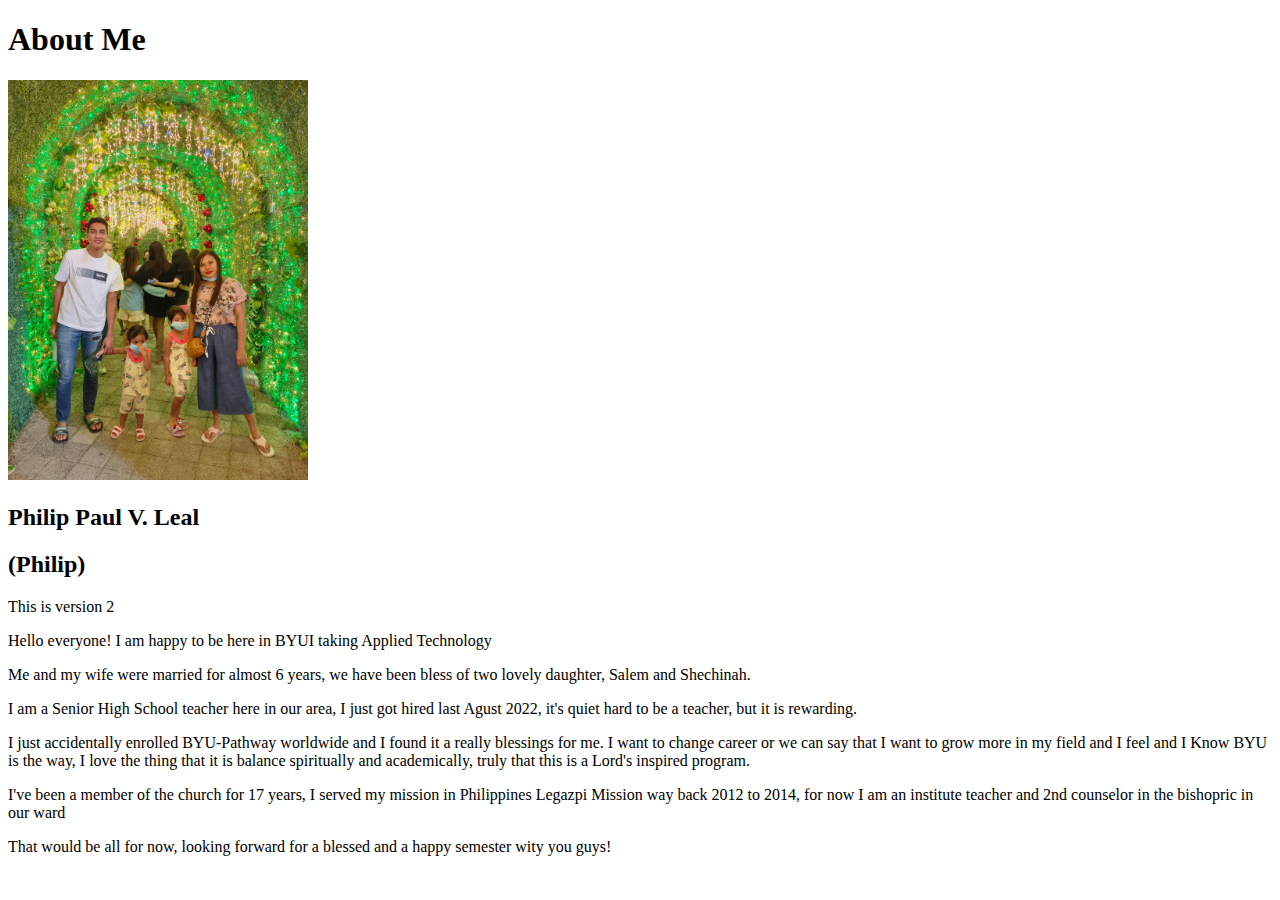
<file: aboutme/index.html>
<!DOCTYPE html>
<html lang="en">
<head>
  <meta charset="UTF-8">
  <meta http-equiv="X-UA-Compatible" content="IE=edge">
  <meta name="viewport" content="width=device-width, initial-scale=1.0">
  <title>All About Me</title>
</head>
<body>
  <h1>About Me</h1> <img alt="family picture" src="images/family_pic_in_tarlac_city.jpg" width="300"/>
  <h2>Philip Paul V. Leal</h2>
  <h2>(Philip)</h2>
  <p>This is version 2</p>
  <p>Hello everyone! I am happy to be here in BYUI taking Applied Technology</p>
  <p>Me and my wife were married for almost 6 years, we have been bless of two lovely daughter, Salem and Shechinah.</p>
  <p>I am a Senior High School teacher here in our area, I just got hired last Agust 2022, it's quiet hard to be a teacher, but it is rewarding.</p>
  <p>I just accidentally enrolled BYU-Pathway worldwide and I found it a really blessings for me. I want to change career or we can say that I want to grow more in my field and I feel and I Know BYU is the way, I love the thing that it is balance spiritually and academically, truly that this is a Lord's inspired program.</p>
  <p>I've been a member of the church for 17 years, I served my mission in Philippines Legazpi Mission way back 2012 to 2014, for now I am an institute teacher and 2nd counselor in the bishopric in our ward</p>
  <p>That would be all for now, looking forward for a blessed and a happy semester wity you guys!</p>
</body>
</html>
</file>
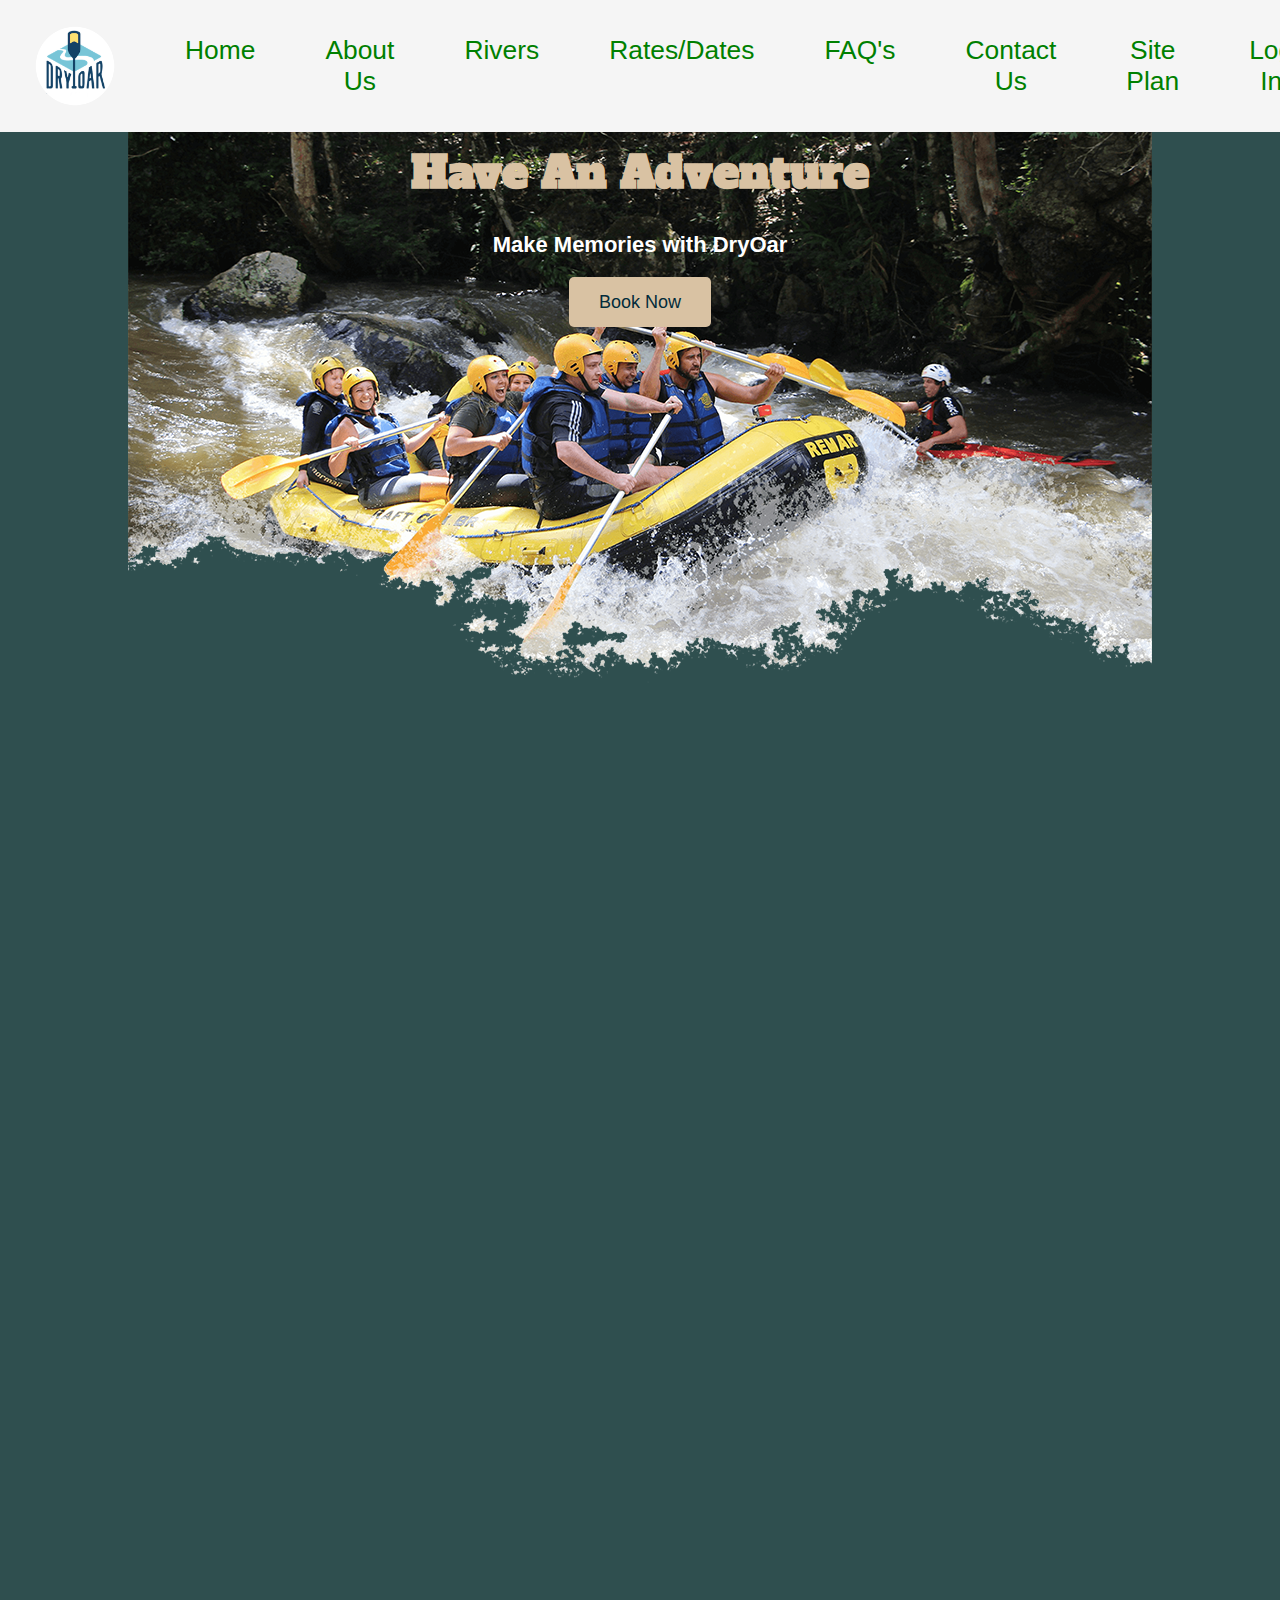
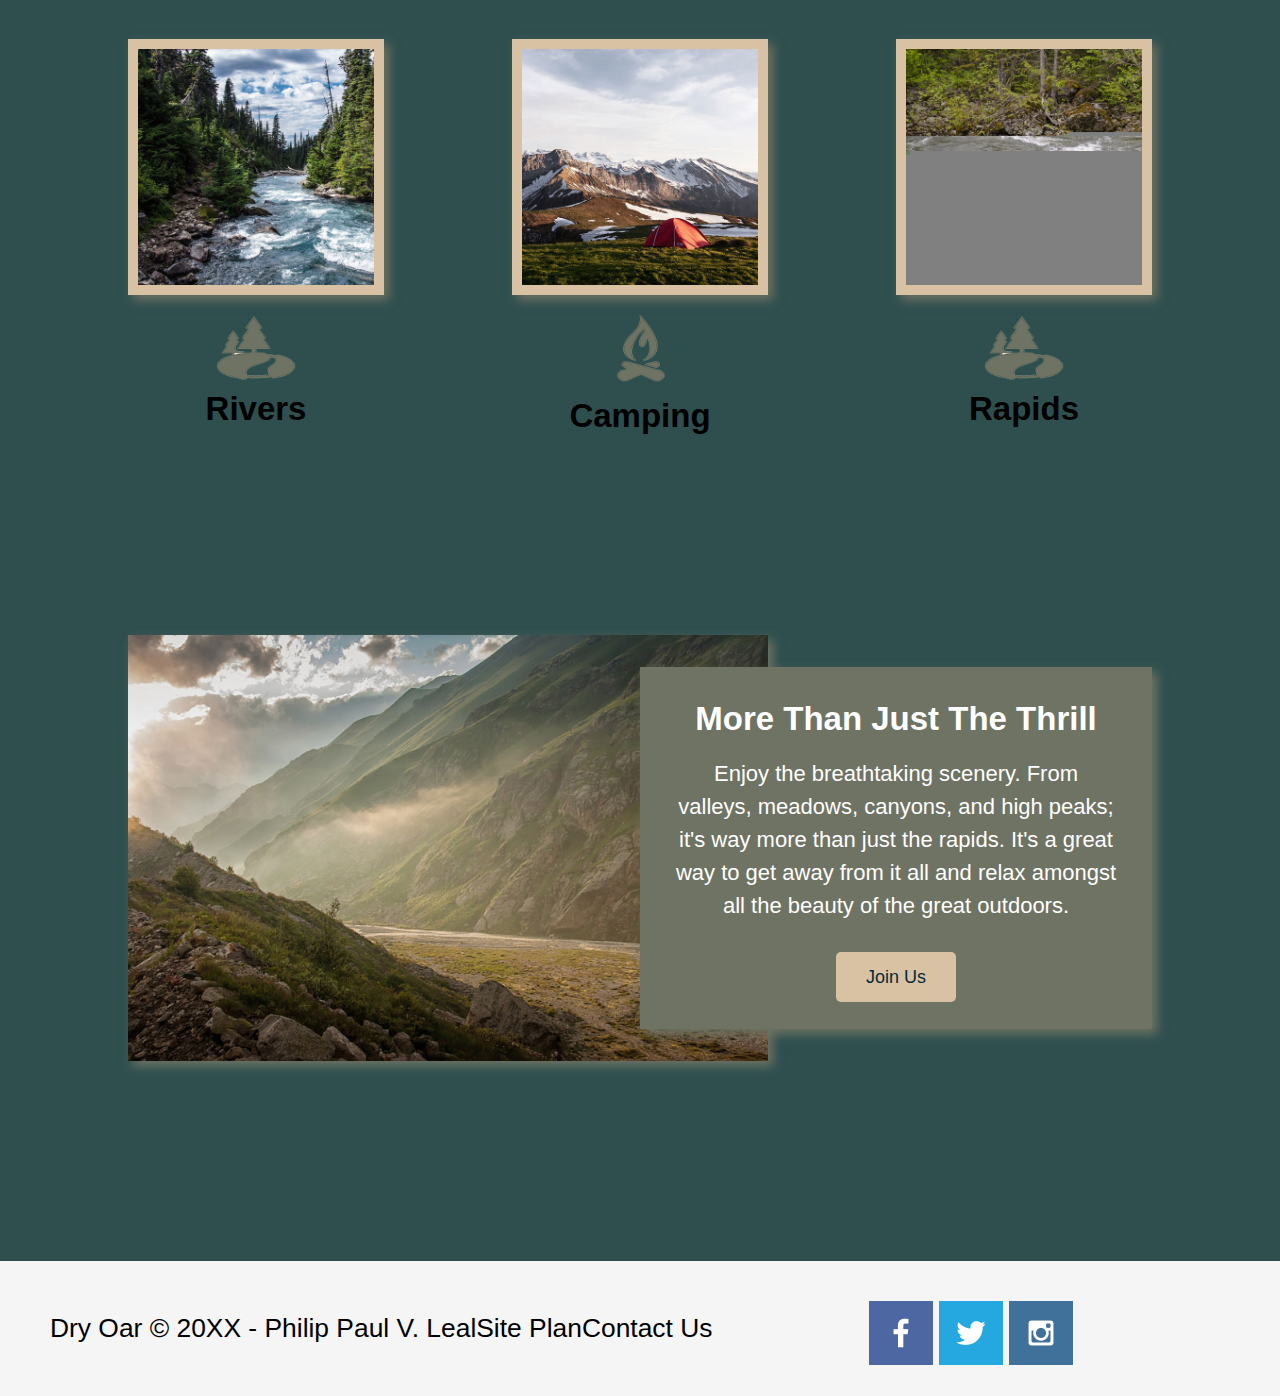
<file: wwr/index.html>
<!DOCTYPE html>
<html lang="en">
<head>
    <meta charset="UTF-8">
    <meta http-equiv="X-UA-Compatible" content="IE=edge">
    <meta name="viewport" content="width=device-width, initial-scale=1.0">
    <title> "Whitewater Rafting Vacations | Dry Oar Boating | Home".</title>
    <link rel="stylesheet" href="styles/style.css">
</head>
<body>
    <div id="content">
    <header>
        <a id="logo_link" href="index.html">
            <img class="logo" src="images/logo.png" alt="Dry Oar Logo">
        </a>
        <nav>
            <a href="index.html">Home</a>
            <a href="#">About Us</a>
            <a href="rivers.html">Rivers</a>
            <a href="#">Rates/Dates</a>
            <a href="#">FAQ's</a>
            <a href="contactus.html">Contact Us</a>
            <a href="site-plan-rafting.html">Site Plan</a>
            <a href="#">Log In</a>
            <a href="#">Sign Up</a>
        </nav>
    </header>
    <div id ="hero">
        <div id= "hero-box">
            <img id = "hero-img" src="images/hero.png" alt ="people enjoying rafting" class="center">
        </div>
        <section id = "hero-msg">
            <h1 class ="home-title">Have An Adventure</h1>
            <h4>Make Memories with DryOar</h4>
            <div class= "button-box">
                <a class ="book"  href= contactus.html>Book Now</a>
            </div>
        </section>
            
    </div>
<main class = "home-grid">
    <section class = "rivers-card">
        <img class ="card-img" src="images/rivers.jpg" alt="river in forest">
        <img class="icon" src="images/river_icon.png" alt="river icon">
        <h2>Rivers</h2>
    </section>
    <section class = "camping-card">
        <img class ="card-img" src="images/camping.jpg" alt="tent in mountains">
        <img class="icon" src="images/fire_icon.png" alt="fire icon">
        <h2>Camping</h2>
    </section>
    <section class = "rapids-card">
        <img class ="card-img" src="images/rapids.jpg" alt="rafting boat">
        <img class="icon" src="images/river_icon.png" alt="oars icon">
        <h2>Rapids</h2>
    </section>
    <div id="background"></div>
    <img class="mountains" src="images/mountains.jpg" alt="Misty mountains">
    <section class="msg">
        <h2>More Than Just The Thrill</h2>
        <p>Enjoy the breathtaking scenery. From valleys, meadows, canyons, and high peaks; it's way more than just the rapids. It's a great way to get away from it all and relax amongst all the beauty of the great outdoors. </p>
        <a class='join' href="rivers.html">Join Us</a>
    </section>
</main>
<footer>
    <p>Dry Oar &copy; 20XX - Philip Paul V. Leal</p>
    <p><a href="site-plan-rafting.html">Site Plan</a></p>
    <p><a href="contactus.html">Contact Us</a></p>
    <div class="social">
        <a href="https://facebook.com" target="_blank">
            <img src="images/facebook.png" alt="fb icon">
        </a>
        <a href="https://twitter.com" target="_blank">
            <img src="images/twitter.png" alt="twitter icon">
        </a>
        <a href="https://instagram.com" target="_blank">
            <img src="images/instagram.png" alt="instagram icon">
        </a>
    </div>
</footer>
    </div>
</body>
</html>
</file>
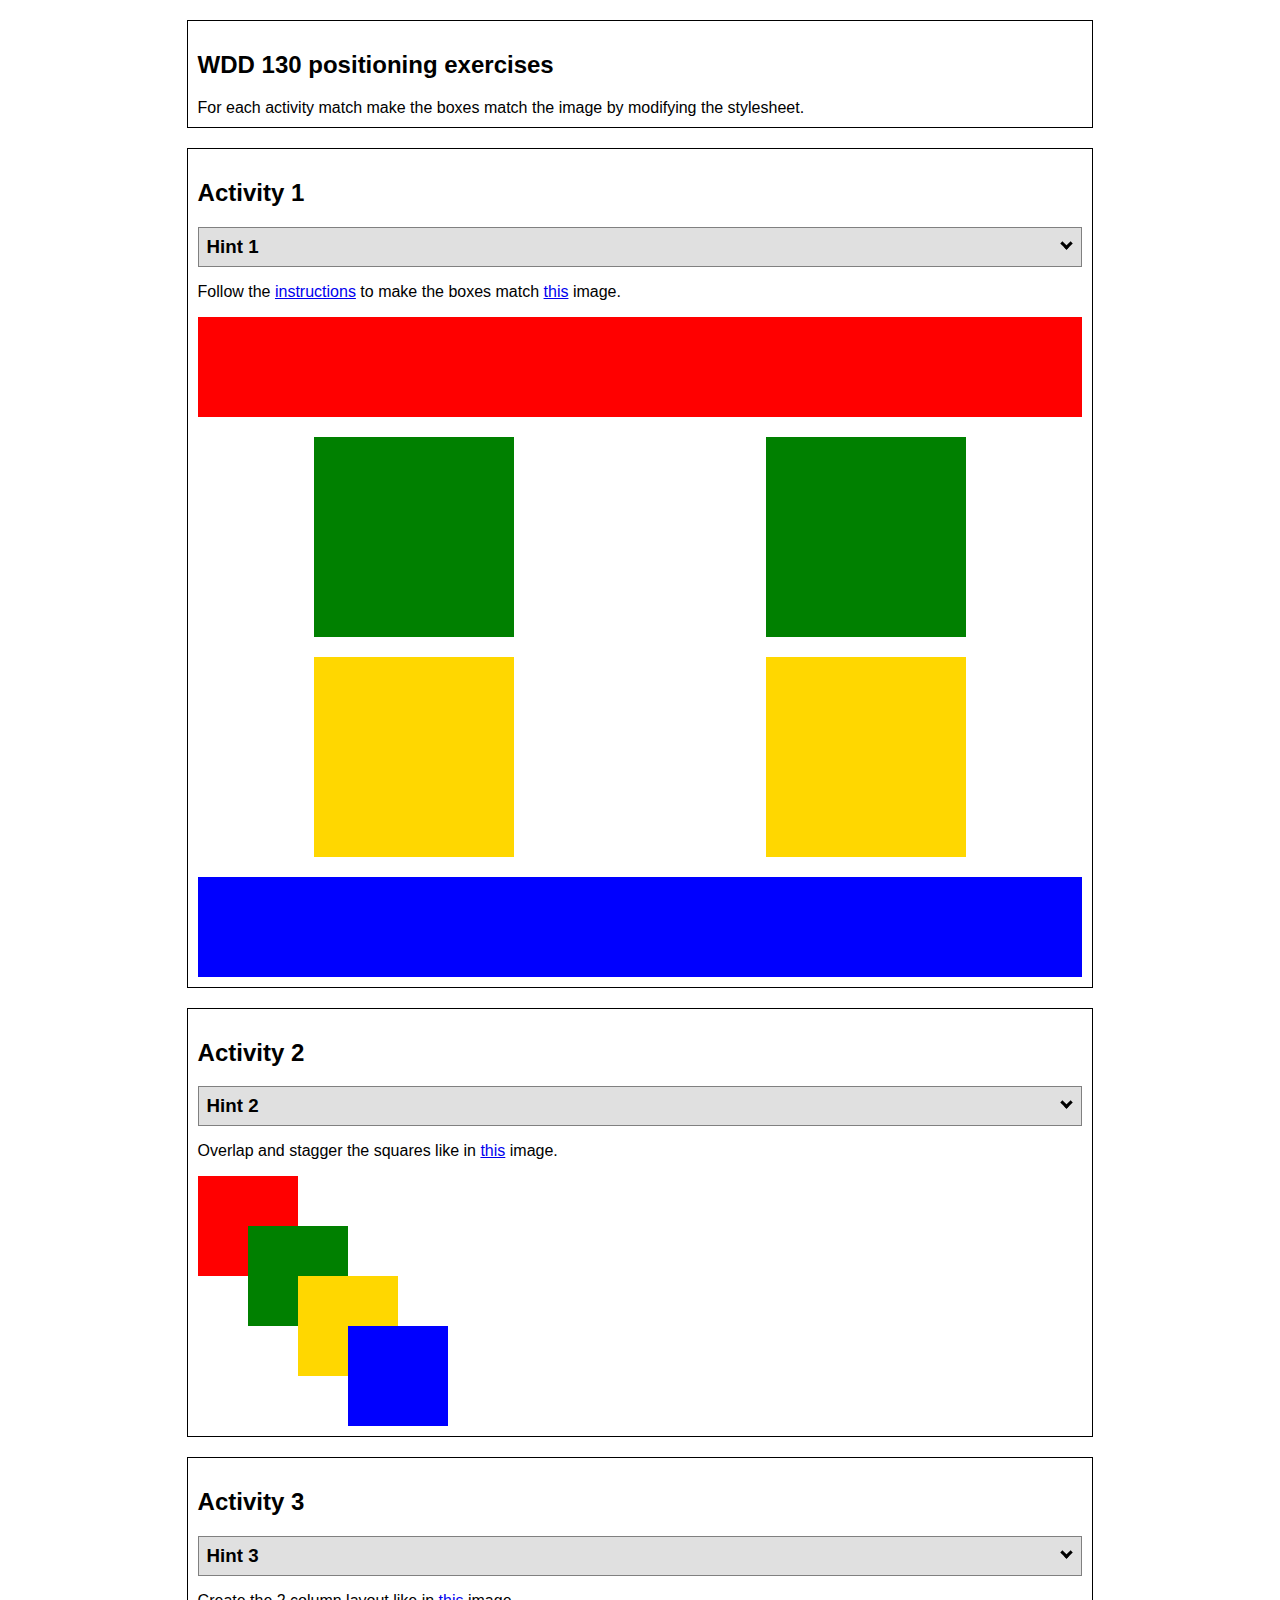
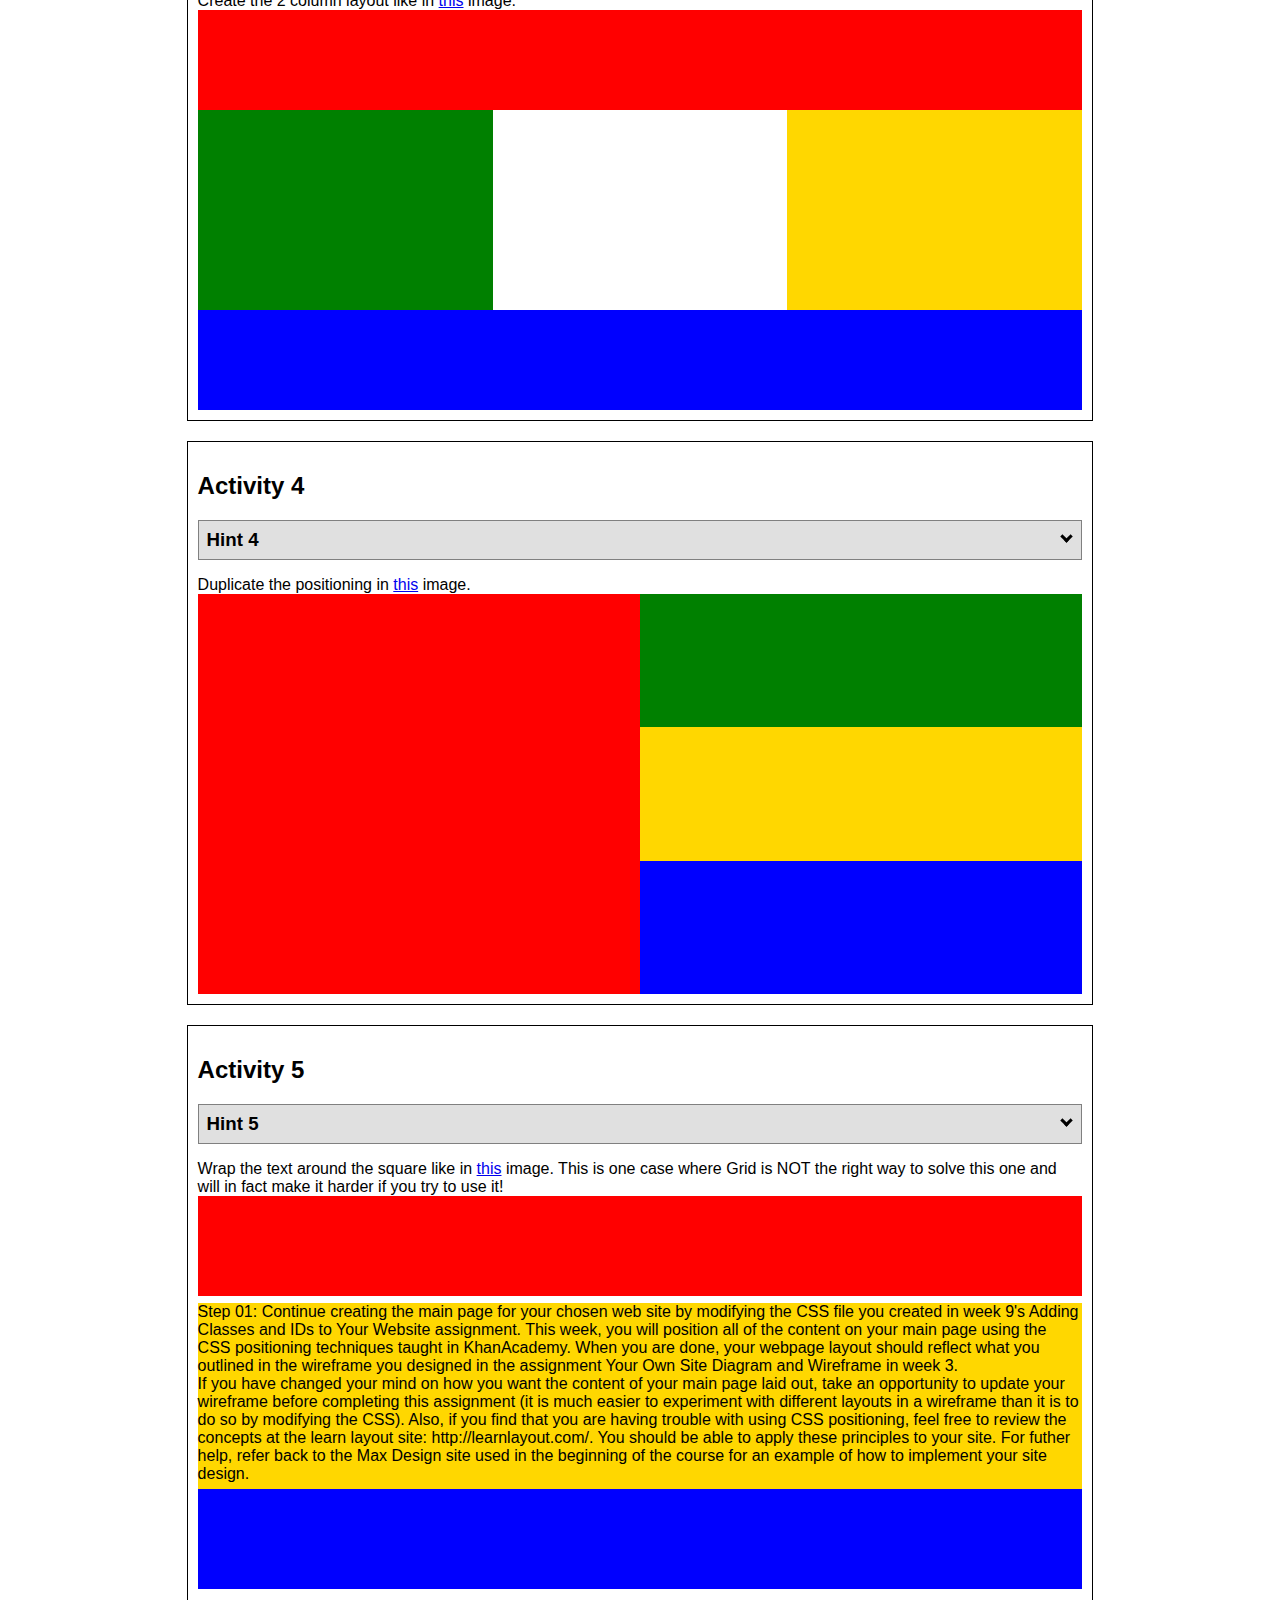
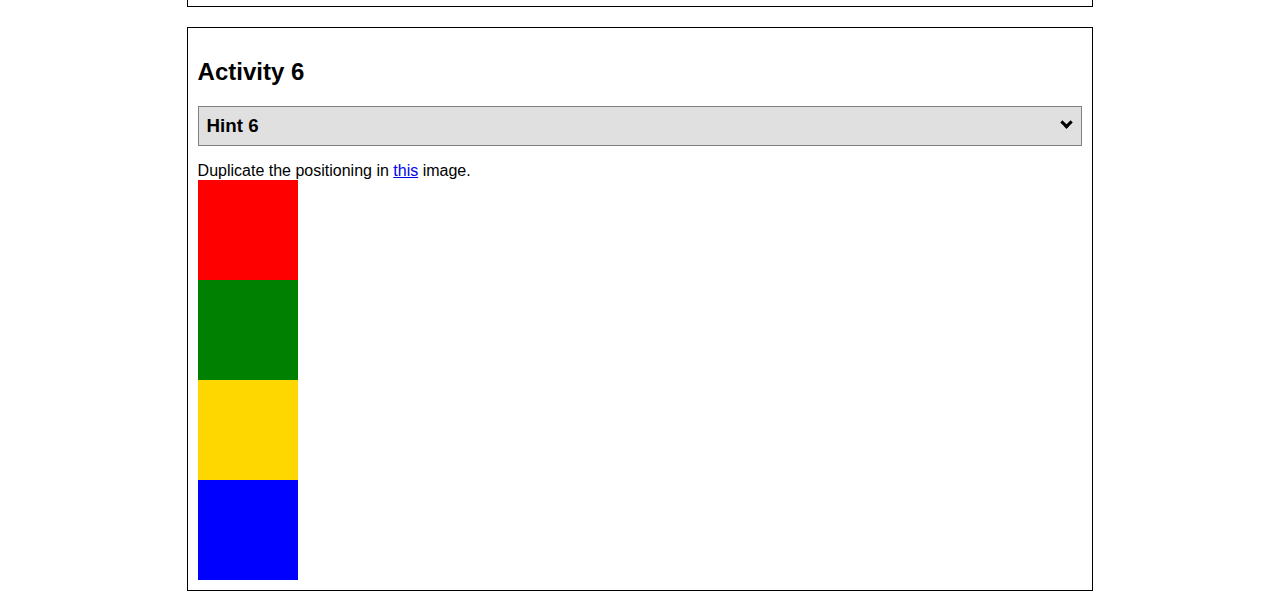
<file: positioning.html>
<!DOCTYPE html>
<html lang="en">
  <head>
    <!-- HTML - Name: positioning.html -->
    <title>Positioning Activity</title>
    <link rel="stylesheet" type="text/css" href="positionstyles.css" />
  </head>
  <body>
    <div class="activity">
      <h2>WDD 130 positioning exercises</h2>
      For each activity match make the boxes match the image by modifying the stylesheet.</div>
    <div class="activity">
      <h2>Activity 1</h2>
      <section class="hint"><input type="checkbox" ><i></i> <h3>Hint 1</h3><div><p>Check out the <a href="https://byui-wdd.github.io/wdd130/activities/w06-css-positioning.html" target="_blank">activity instructions</a> in Ilearn!</p></div></section>
      <p>Follow the <a href="https://byui-wdd.github.io/wdd130/activities/w06-css-positioning.html" target="_blank">instructions</a> to make the boxes match  <a href="https://byui-wdd.github.io/wdd130/images/example1.png" target="_blank">this</a> image.</p>
      <div class="content1" >
        <div class="red1" ></div>
        <div class="green1" ></div>
        <div class="green1" ></div>
        <div class="yellow1"></div>
        <div class="yellow1"></div>
        <div class="blue1"></div>
      </div>
    </div>
    <div class="activity">
      <h2>Activity 2</h2>
      <section class="hint"><input type="checkbox" > <h3>Hint 2</h3><i></i><div>
      <ul>
      <li>grid-template-columns: 50px 50px 50px 50px 50px </li></ul></div></section>
      <p>Overlap and stagger the squares like in <a href="https://byui-wdd.github.io/wdd130/images/example2.png" target="_blank">this</a> image.</p>
      <div class="content2" >
        <div class="red2" ></div>
        <div class="green2" ></div>
        <div class="yellow2"></div>
        <div class="blue2"></div>
      </div>
    </div>
    <div class="activity">
      <h2>Activity 3</h2>
      <section class="hint"><input type="checkbox" > <h3>Hint 3</h3><i></i><div><p>This one is going to be best solved with CSS Grid. Remember to make the boxes the right width first...then start moving them around. </p><h4>Properties used:</h4><ul><li>display:grid;</li><li>grid-template-columns:</li><li>grid-column-gap:</li>
        <li>grid-column:</li>  </ul></div></section>
      Create the 2 column layout like in <a href="https://byui-wdd.github.io/wdd130/images/example3.png" target="_blank">this</a>  image.
      <div class="content3" >
        <div class="red3" ></div>
        <div class="green3" ></div>
        <div class="yellow3"></div>
        <div class="blue3"></div>
      </div>
    </div>
    <div class="activity">
      <h2>Activity 4</h2>
      <section class="hint"><input type="checkbox" > <h3>Hint 4</h3><i></i><div><p>For the others we have been primarily concerned with width. For this one you will need to adjust height as well. </p><h4>Properties used:</h4><ul><li>display:grid;</li><li>grid-template-columns:</li><li>grid-row:</li></ul></div></section>
      Duplicate the positioning in <a href="https://byui-wdd.github.io/wdd130/images/example4.png" target="_blank">this</a> image. 
      <div class="content4" >
        <div class="red4" ></div>
        <div class="green4" ></div>
        <div class="yellow4"></div>
        <div class="blue4"></div>
      </div>
    </div>

    <div class="activity">
      <h2>Activity 5</h2>
      <section class="hint"><input type="checkbox" > <h3>Hint 5</h3><i></i><div><p>Grid is <strong>not</strong> the right way to do this.  In fact there is only one way to really do that...and that is with float. Remember that we float the thing we want the text to wrap around.  Also remember to start by making all the shapes the right size and shape.</p><h4>Properties used:</h4><ul><li>float: left;</li></ul></div></section>
      Wrap the text around the square like in <a href="https://byui-wdd.github.io/wdd130/images/example5.png" target="_blank">this</a> image. This is one case where Grid is NOT the right way to solve this one and will in fact make it harder if you try to use it!
      <div class="content5" >
        <div class="red5" ></div>
        <div class="green5" ></div>
        <div class="yellow5">Step 01: Continue creating the main page for your chosen web site by modifying the CSS file you created in week 9's Adding Classes and IDs to Your Website assignment. This week, you will position all of the content on your main page using the CSS positioning techniques taught in KhanAcademy. When you are done, your webpage layout should reflect what you outlined in the wireframe you designed in the assignment Your Own Site Diagram and Wireframe in week 3. <br />
          If you have changed your mind on how you want the content of your main page laid out, take an opportunity to update your wireframe before completing this assignment (it is much easier to experiment with different layouts in a wireframe than it is to do so by modifying the CSS). Also, if you find that you are having trouble with using CSS positioning, feel free to review the concepts at the learn layout site: http://learnlayout.com/. You should be able to apply these principles to your site. For futher help, refer back to the Max Design site used in the beginning of the course for an example of how to implement your site design.</div>
        <div class="blue5"></div>
      </div>
    </div>
    <div class="activity">
      <h2>Activity 6</h2>
      <section class="hint"><input type="checkbox" > <h3>Hint 6</h3><i></i><div><p>This one is all about visualizing the grid behind the layout. If you are having a hard time doing that first: all the sizes are even multiples of 100, and second here is another example with the lines drawn: <a href="https://byui-wdd.github.io/wdd130/images/example6-hint.png" target="_blank">example 6 with lines</a>. For this one you will find it easiest if you use px for the column width. You can also use <kbd>z-index</kbd> to control the element layering.    </p><h4>Properties used:</h4><ul><li>display:grid;</li><li>grid-template-columns:</li><li>grid-column:</li><li>grid-row:</li><li><a href="https://www.w3schools.com/cssref/pr_pos_z-index.asp" target="_blank">z-index:</a></li></ul></div></section>
      Duplicate the positioning in <a href="https://byui-wdd.github.io/wdd130/images/example6.png" target="_blank">this</a> image.
      <div class="content6" >
        <div class="red6" ></div>
        <div class="green6" ></div>
        <div class="yellow6"></div>
        <div class="blue6"></div>
      </div>
    </div>
  </body>
</html>
</file>
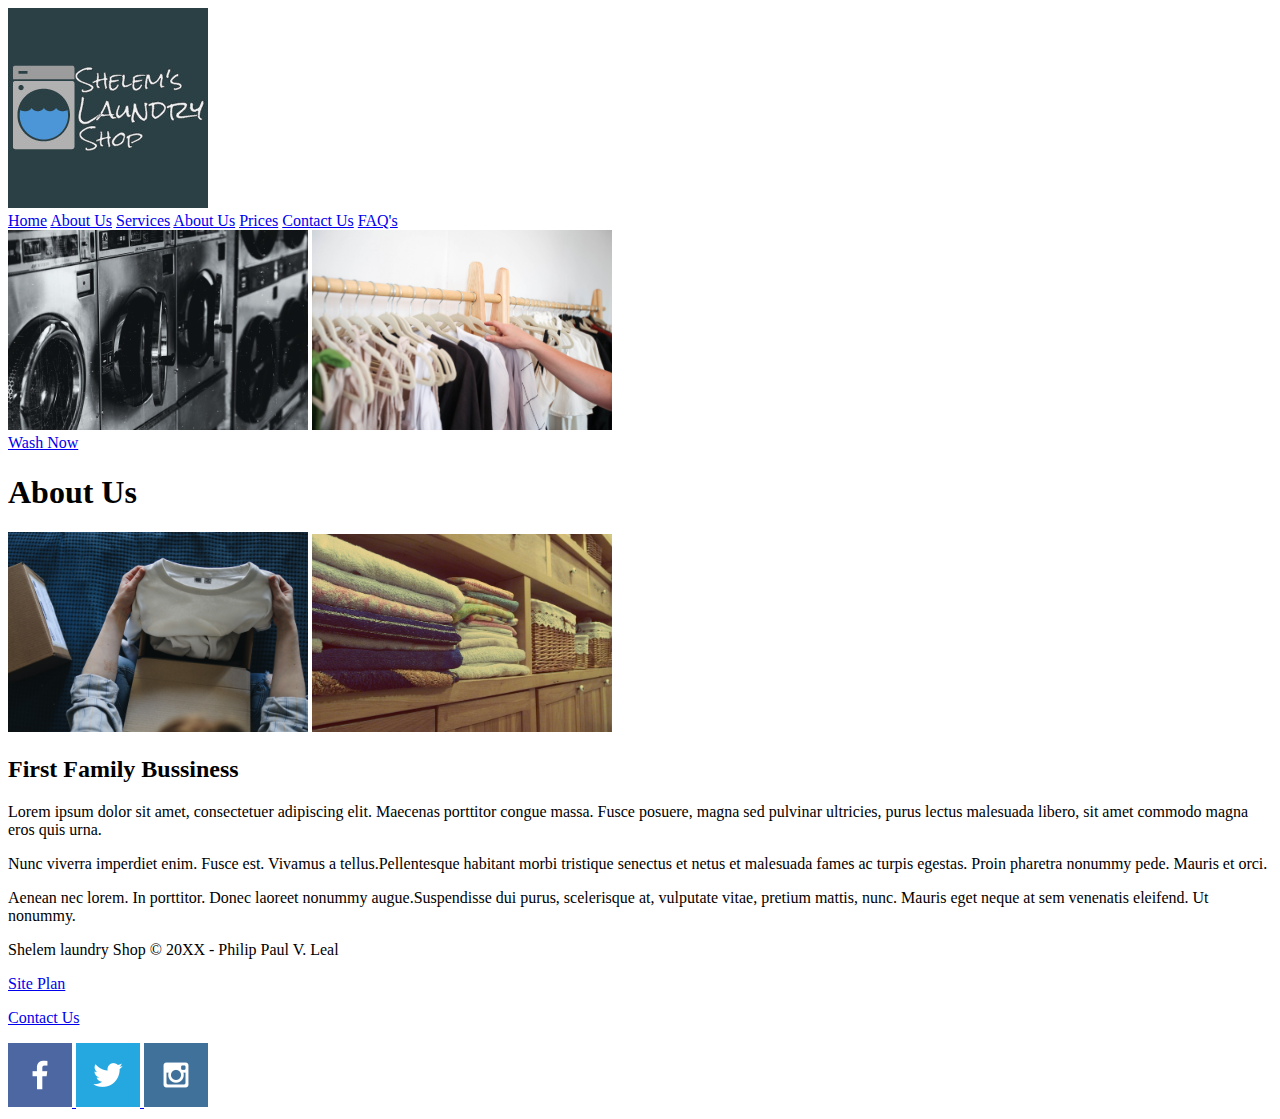
<file: phipaullaundry/aboutus.html>
<!DOCTYPE html>
<html lang="en">
<head>
    <meta charset="UTF-8">
    <meta http-equiv="X-UA-Compatible" content="IE=edge">
    <meta name="viewport" content="width=device-width, initial-scale=1.0">
    <title>About Us</title>
    <!--<link rel="stylesheet" href="styles/style.css">-->
</head>
<body>
    <div id="laundry_content">
    <header>
        <a id="logo" href="index.html">
            <img class="logo" src="images/laundryshoplogo.jpg" alt="shelem laudry shop">
        </a>
        <nav>
            <a href="index.html">Home</a>
            <a href="aboutus.html">About Us</a>
            <a href="services.html">Services</a>
            <a href="#">About Us</a>
            <a href="#">Prices</a>
            <a href="#">Contact Us</a>
            <a href="#">FAQ's</a>
        </nav>
    </header>
    <div id="Laudryshop_hero">
        <div id = "laundry-hero-box">
            <img id = "laundry-hero-img" src="images/rsz_laundry_for_hero_image.jpg" alt ="laundry Machines" class="center" width="300">
            <img id = "laundry-hero-img" src="images/pexels-los-muertos-crew-8030171 (1).jpg" alt ="laundry Machines" class="center" width="300">

        </div>
        <section>
            <div class="laundry-button-box">
                <a class ="wash" href="contactus.html">Wash Now</a>
            </div>
        </section>
        
    </div>
    <main class = "laundry-about-us-grid">
        <section id ="about-us-msg">
            <h1 class="about-us-title">About Us</h1>
        </section>
        <section class = "about-us">
            <img class = "about-us-img" src="images/pexels-polina-tankilevitch-4440909.jpg" width="300">
            <img class = "about-us-img" src="images/pexels-pixabay-271711.jpg" width="300">
            <h2>First Family Bussiness</h2>
            <p>Lorem ipsum dolor sit amet, consectetuer adipiscing elit. Maecenas porttitor congue massa. Fusce posuere, magna sed pulvinar ultricies, purus lectus malesuada libero, sit amet commodo magna eros quis urna.</p>

            <p>Nunc viverra imperdiet enim. Fusce est. Vivamus a tellus.Pellentesque habitant morbi tristique senectus et netus et malesuada fames ac turpis egestas. Proin pharetra nonummy pede. Mauris et orci.</p>

            <p>Aenean nec lorem. In porttitor. Donec laoreet nonummy augue.Suspendisse dui purus, scelerisque at, vulputate vitae, pretium mattis, nunc. Mauris eget neque at sem venenatis eleifend. Ut nonummy.</p>
        </section>

    </main>
    <footer>
        <p>Shelem laundry Shop &copy; 20XX - Philip Paul V. Leal</p>
        <p><a href="site-plan.html">Site Plan</a></p>
        <p><a href="contactus.html">Contact Us</a></p>
        <div class="social">
            <a href="https://facebook.com" target="_blank">
                <img src="images/facebook.png" alt="fb icon">
            </a>
            <a href="https://twitter.com" target="_blank">
                <img src="images/twitter.png" alt="twitter icon">
            </a>
            <a href="https://instagram.com" target="_blank">
                <img src="images/instagram.png" alt="instagram icon">
            </a>
        </div>
    </footer>
</file>
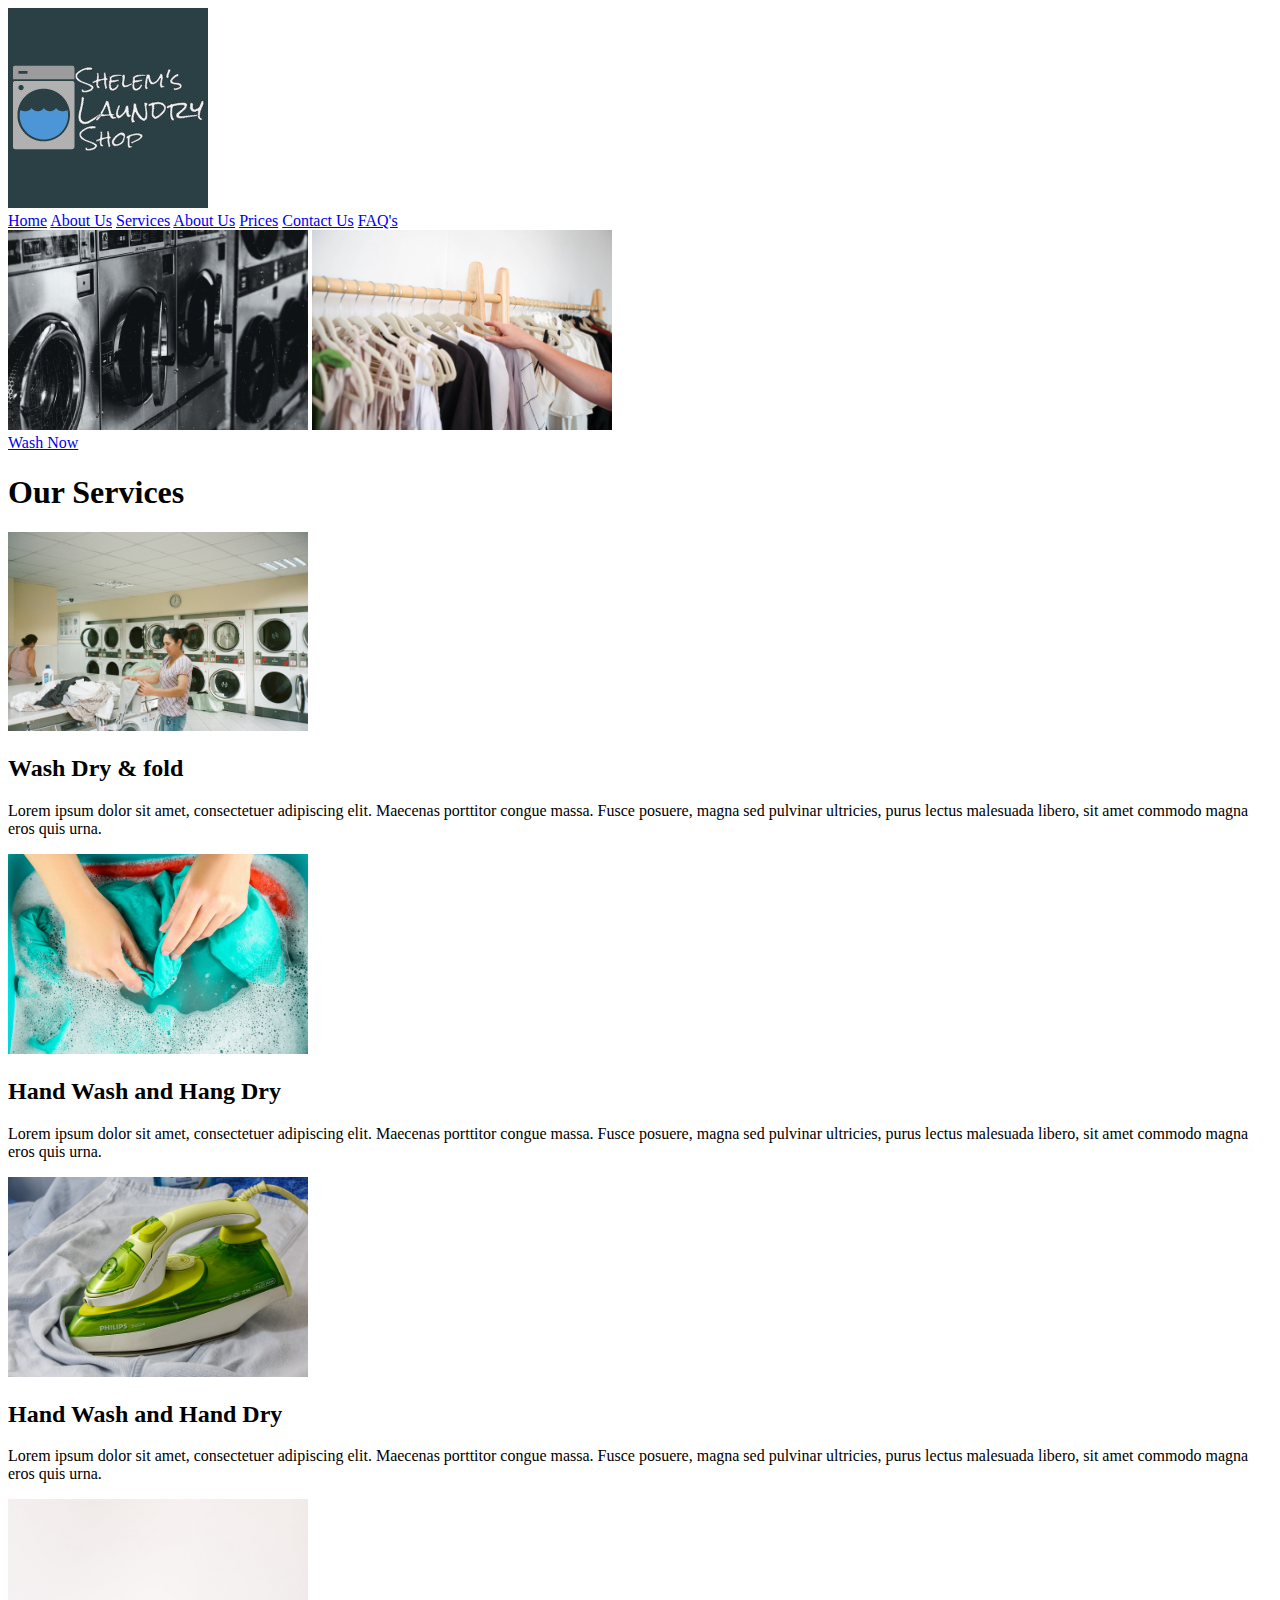
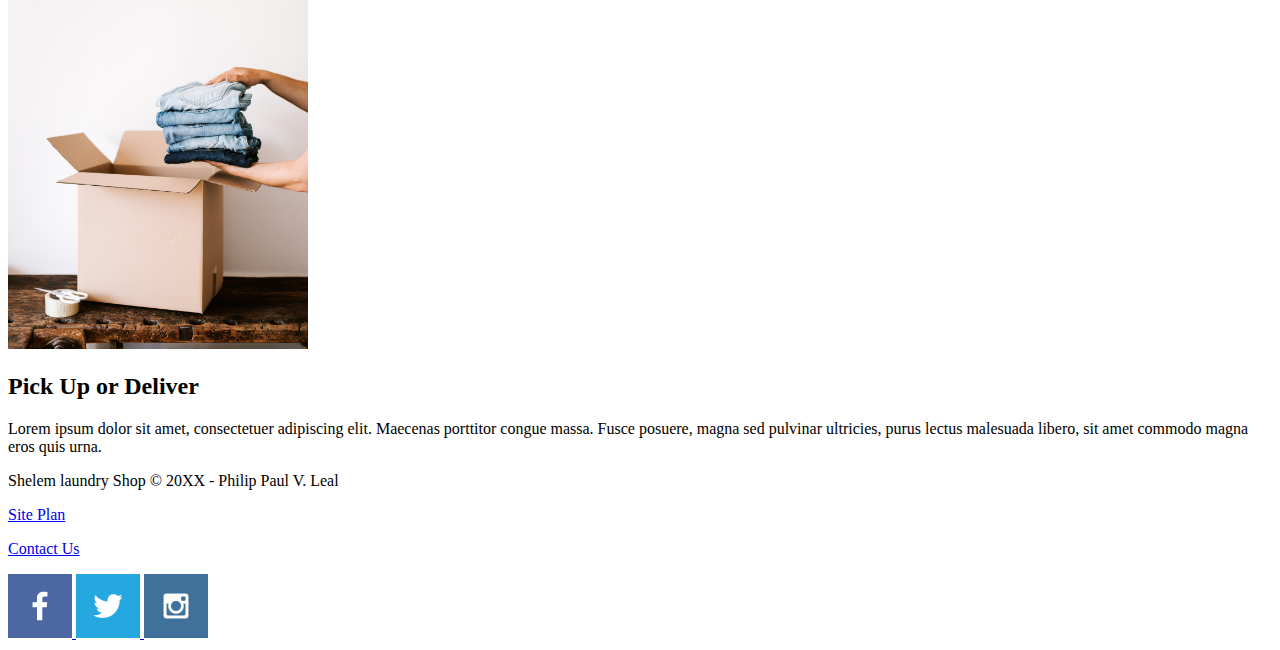
<file: phipaullaundry/services.html>
<!DOCTYPE html>
<html lang="en">
<head>
    <meta charset="UTF-8">
    <meta http-equiv="X-UA-Compatible" content="IE=edge">
    <meta name="viewport" content="width=device-width, initial-scale=1.0">
    <title>Services</title>
    <!--<link rel="stylesheet" href="styles/style.css">-->
</head>
<body>
    <div id="laundry_content">
    <header>
        <a id="logo" href="index.html">
            <img class="logo" src="images/laundryshoplogo.jpg" alt="shelem laudry shop">
        </a>
        <nav>
            <a href="index.html">Home</a>
            <a href="aboutus.html">About Us</a>
            <a href="services.html">Services</a>
            <a href="#">About Us</a>
            <a href="#">Prices</a>
            <a href="#">Contact Us</a>
            <a href="#">FAQ's</a>
        </nav>
    </header>
    <div id="Laudryshop_hero">
        <div id = "laundry-hero-box">
            <img id = "laundry-hero-img" src="images/rsz_laundry_for_hero_image.jpg" alt ="laundry Machines" class="center" width="300">
            <img id = "laundry-hero-img" src="images/pexels-los-muertos-crew-8030171 (1).jpg" alt ="laundry Machines" class="center" width="300">
        </div>
        <section>
            <div class="laundry-button-box">
                <a class ="wash" href="contactus.html">Wash Now</a>
            </div>
        </section>
        
    </div>
<main class ="services-home-grid">
    <section id ="services-main-msg">
        <h1 class="services-title"> Our Services</h1>
    </section>
    <section class ="wash">
        <img class = "wash-img" src = "images/pexels-darya-sannikova-2927523.jpg" alt ="laundryshop" width ="300">
        <h2>Wash Dry & fold</h2>
        <p>Lorem ipsum dolor sit amet, consectetuer adipiscing elit. Maecenas porttitor congue massa. Fusce posuere, magna sed pulvinar ultricies, purus lectus malesuada libero, sit amet commodo magna eros quis urna.</p>
    </section>
    <section class ="hand-wash">
        <img class = "hand-wash-img" src = "images/handwash.jpg" alt ="handwash-laundry" width ="300">
        <h2>Hand Wash and Hang Dry</h2>
        <p>Lorem ipsum dolor sit amet, consectetuer adipiscing elit. Maecenas porttitor congue massa. Fusce posuere, magna sed pulvinar ultricies, purus lectus malesuada libero, sit amet commodo magna eros quis urna.</p>
    </section>
    <section class ="iron">
        <img class = "iron-img" src = "images/pexels-pixabay-53422.jpg" alt ="iron" width ="300">
        <h2>Hand Wash and Hand Dry</h2>
        <p>Lorem ipsum dolor sit amet, consectetuer adipiscing elit. Maecenas porttitor congue massa. Fusce posuere, magna sed pulvinar ultricies, purus lectus malesuada libero, sit amet commodo magna eros quis urna.</p>
    </section>
    <section class ="pickup-delivery">
        <img class = "pickup-delivery-img" src = "images/pexels-karolina-grabowska-4498143.jpg" alt ="packing laundry" width ="300">
        <h2>Pick Up or Deliver</h2>
        <p>Lorem ipsum dolor sit amet, consectetuer adipiscing elit. Maecenas porttitor congue massa. Fusce posuere, magna sed pulvinar ultricies, purus lectus malesuada libero, sit amet commodo magna eros quis urna.</p>
    </section>
</main>
<footer>
    <p>Shelem laundry Shop &copy; 20XX - Philip Paul V. Leal</p>
    <p><a href="site-plan.html">Site Plan</a></p>
    <p><a href="contactus.html">Contact Us</a></p>
    <div class="social">
        <a href="https://facebook.com" target="_blank">
            <img src="images/facebook.png" alt="fb icon">
        </a>
        <a href="https://twitter.com" target="_blank">
            <img src="images/twitter.png" alt="twitter icon">
        </a>
        <a href="https://instagram.com" target="_blank">
            <img src="images/instagram.png" alt="instagram icon">
        </a>
    </div>
</footer>   
</body>
</html>
</file>
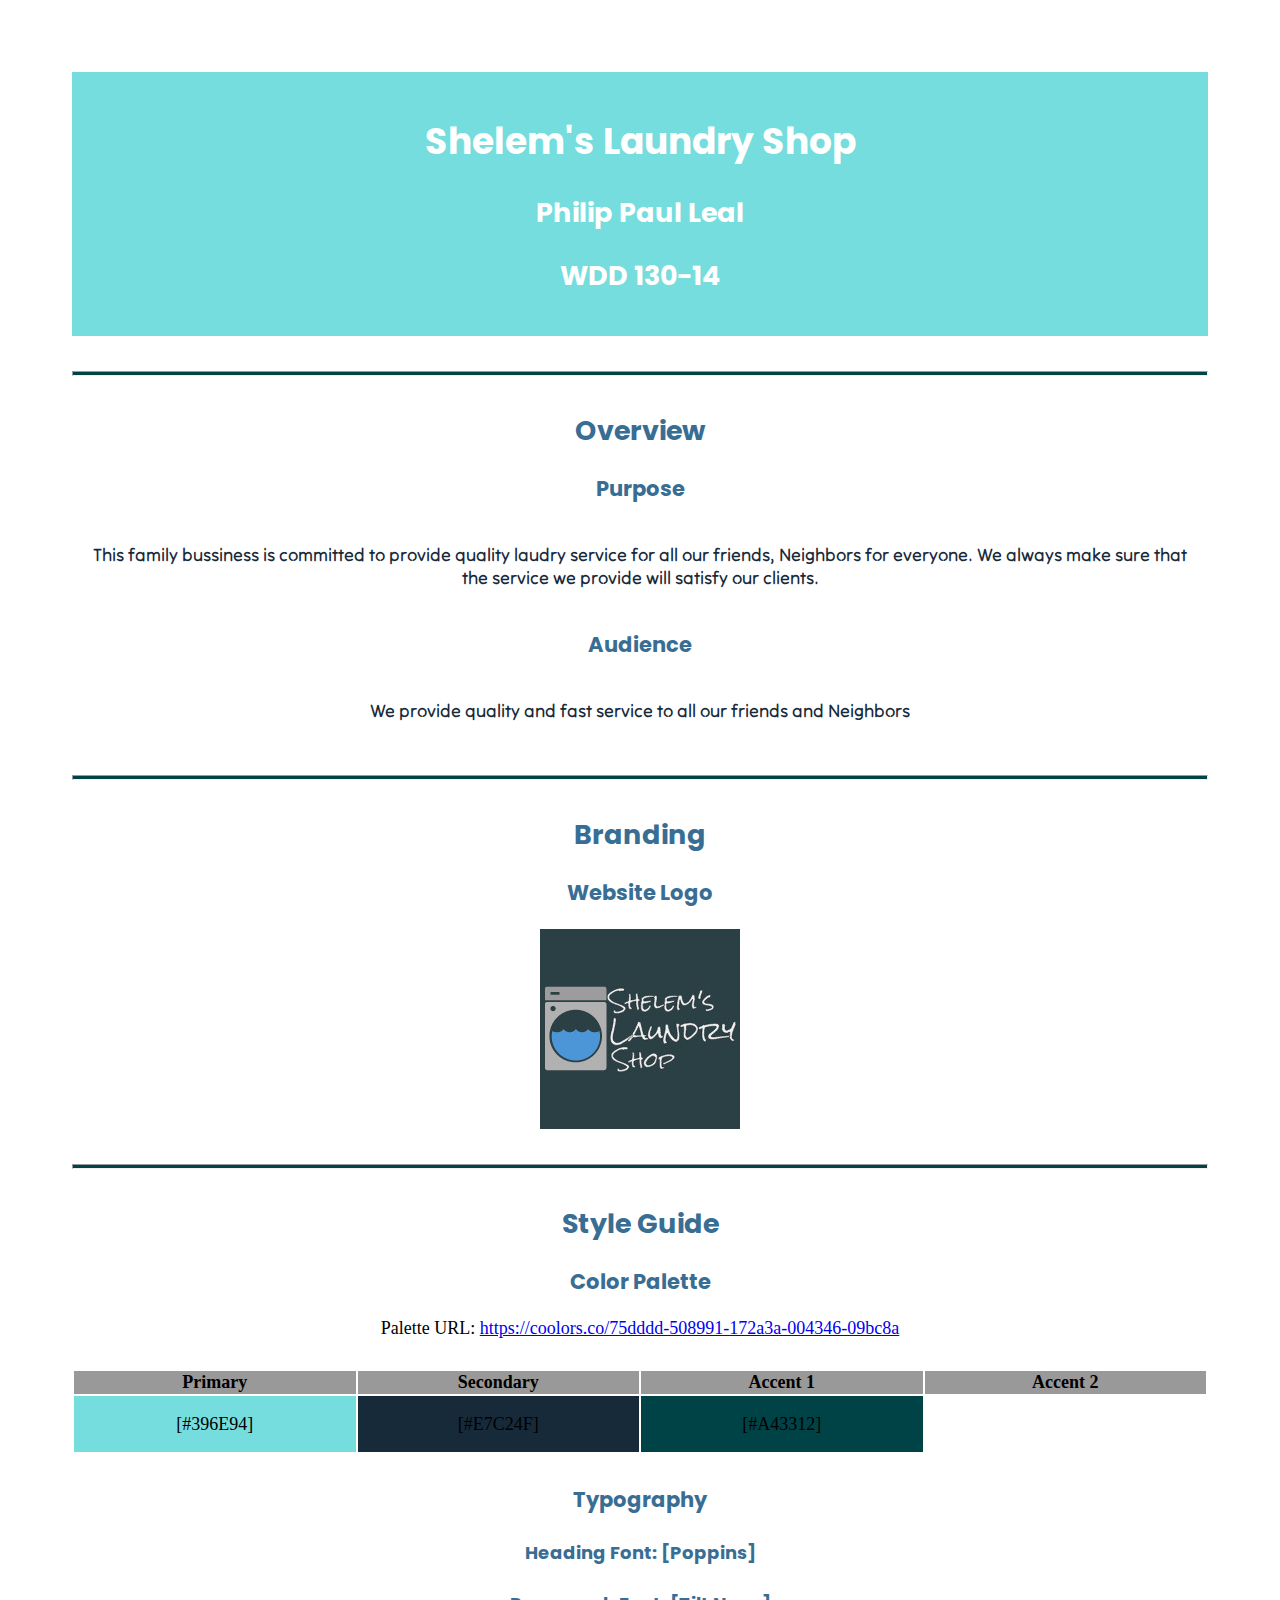
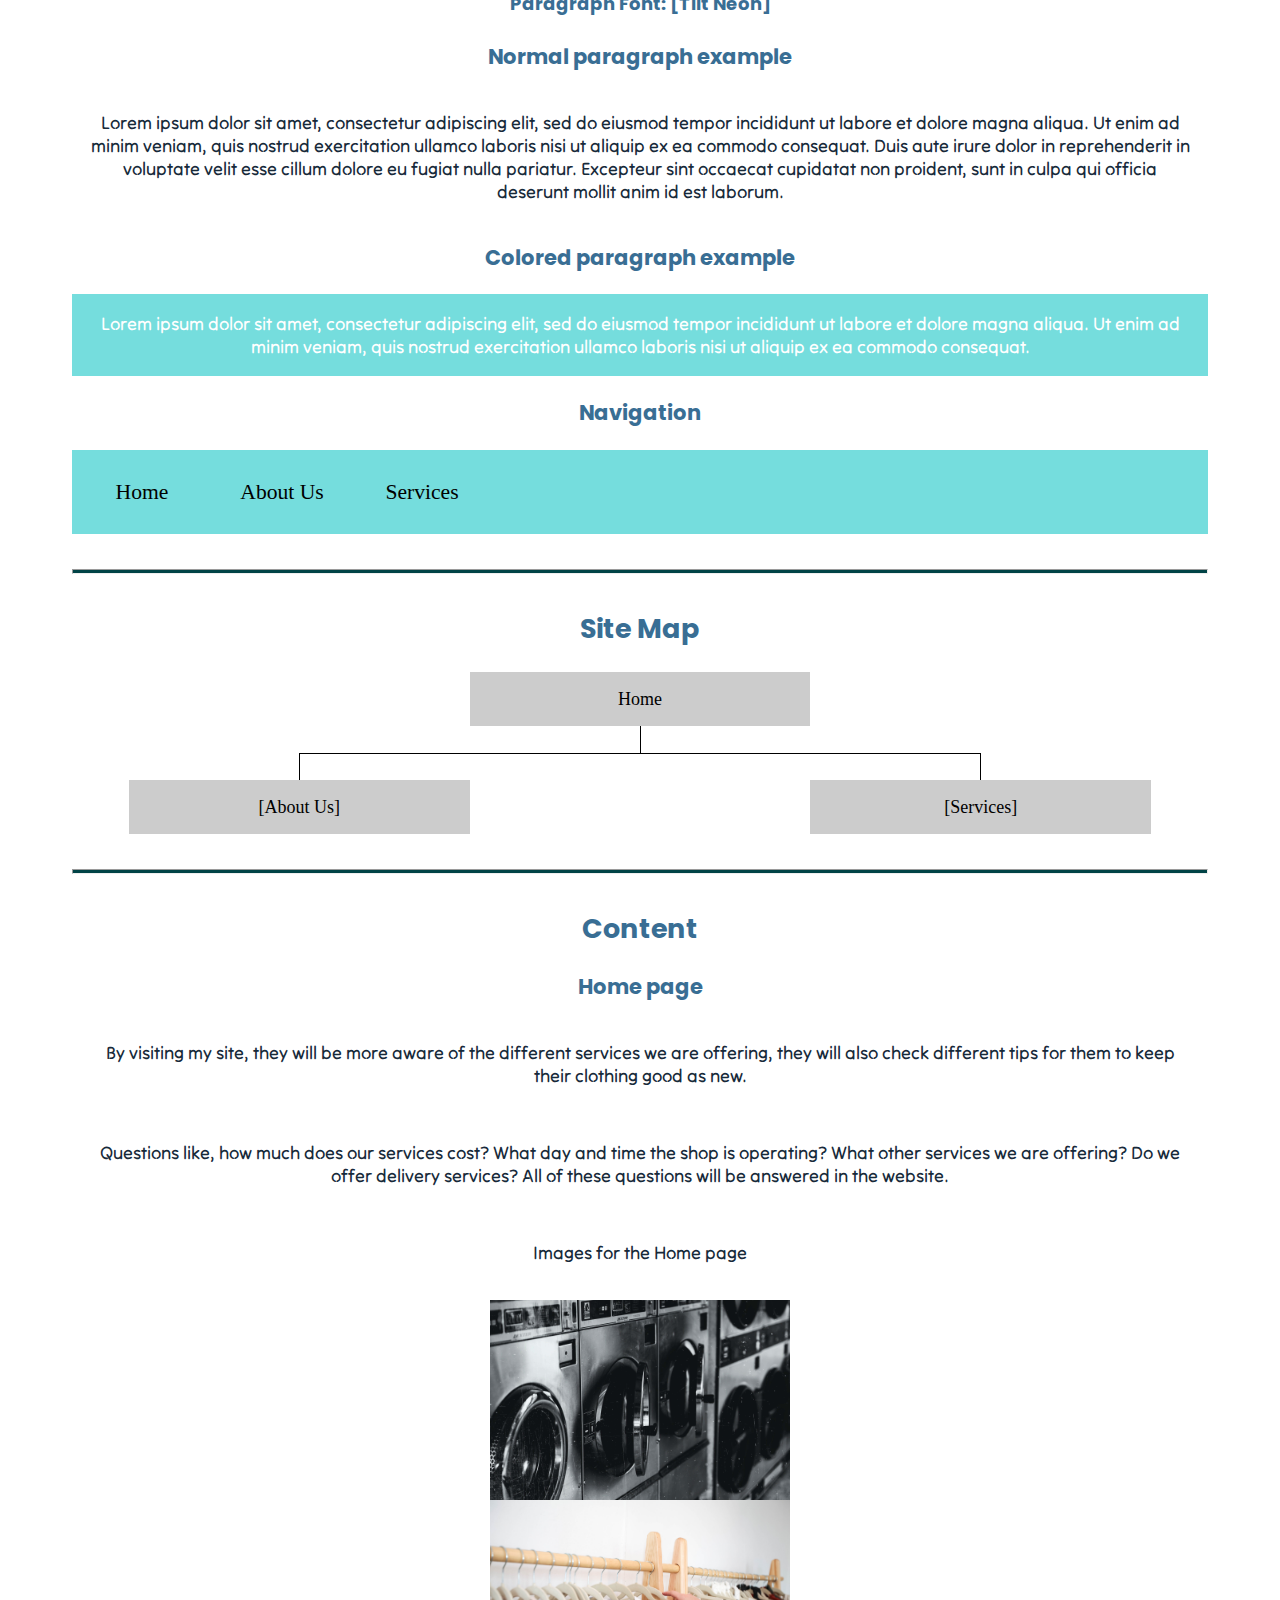
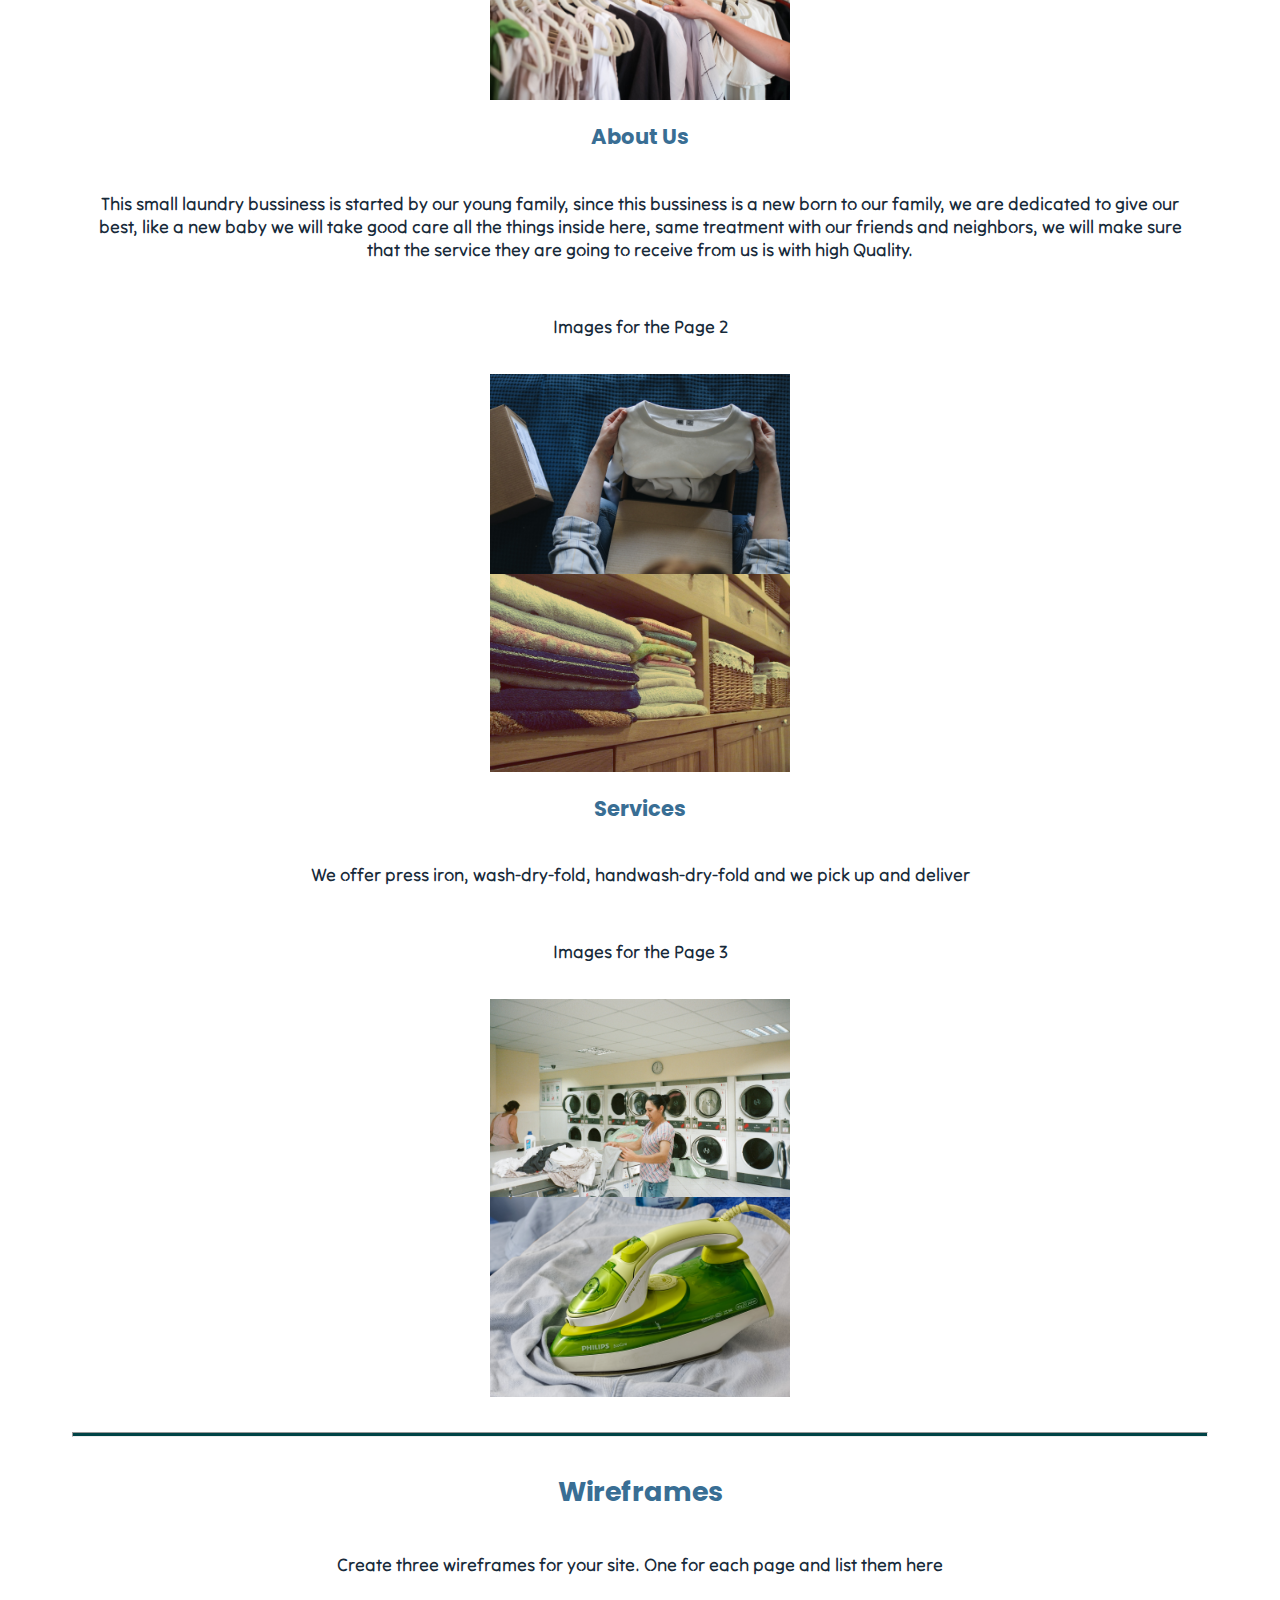
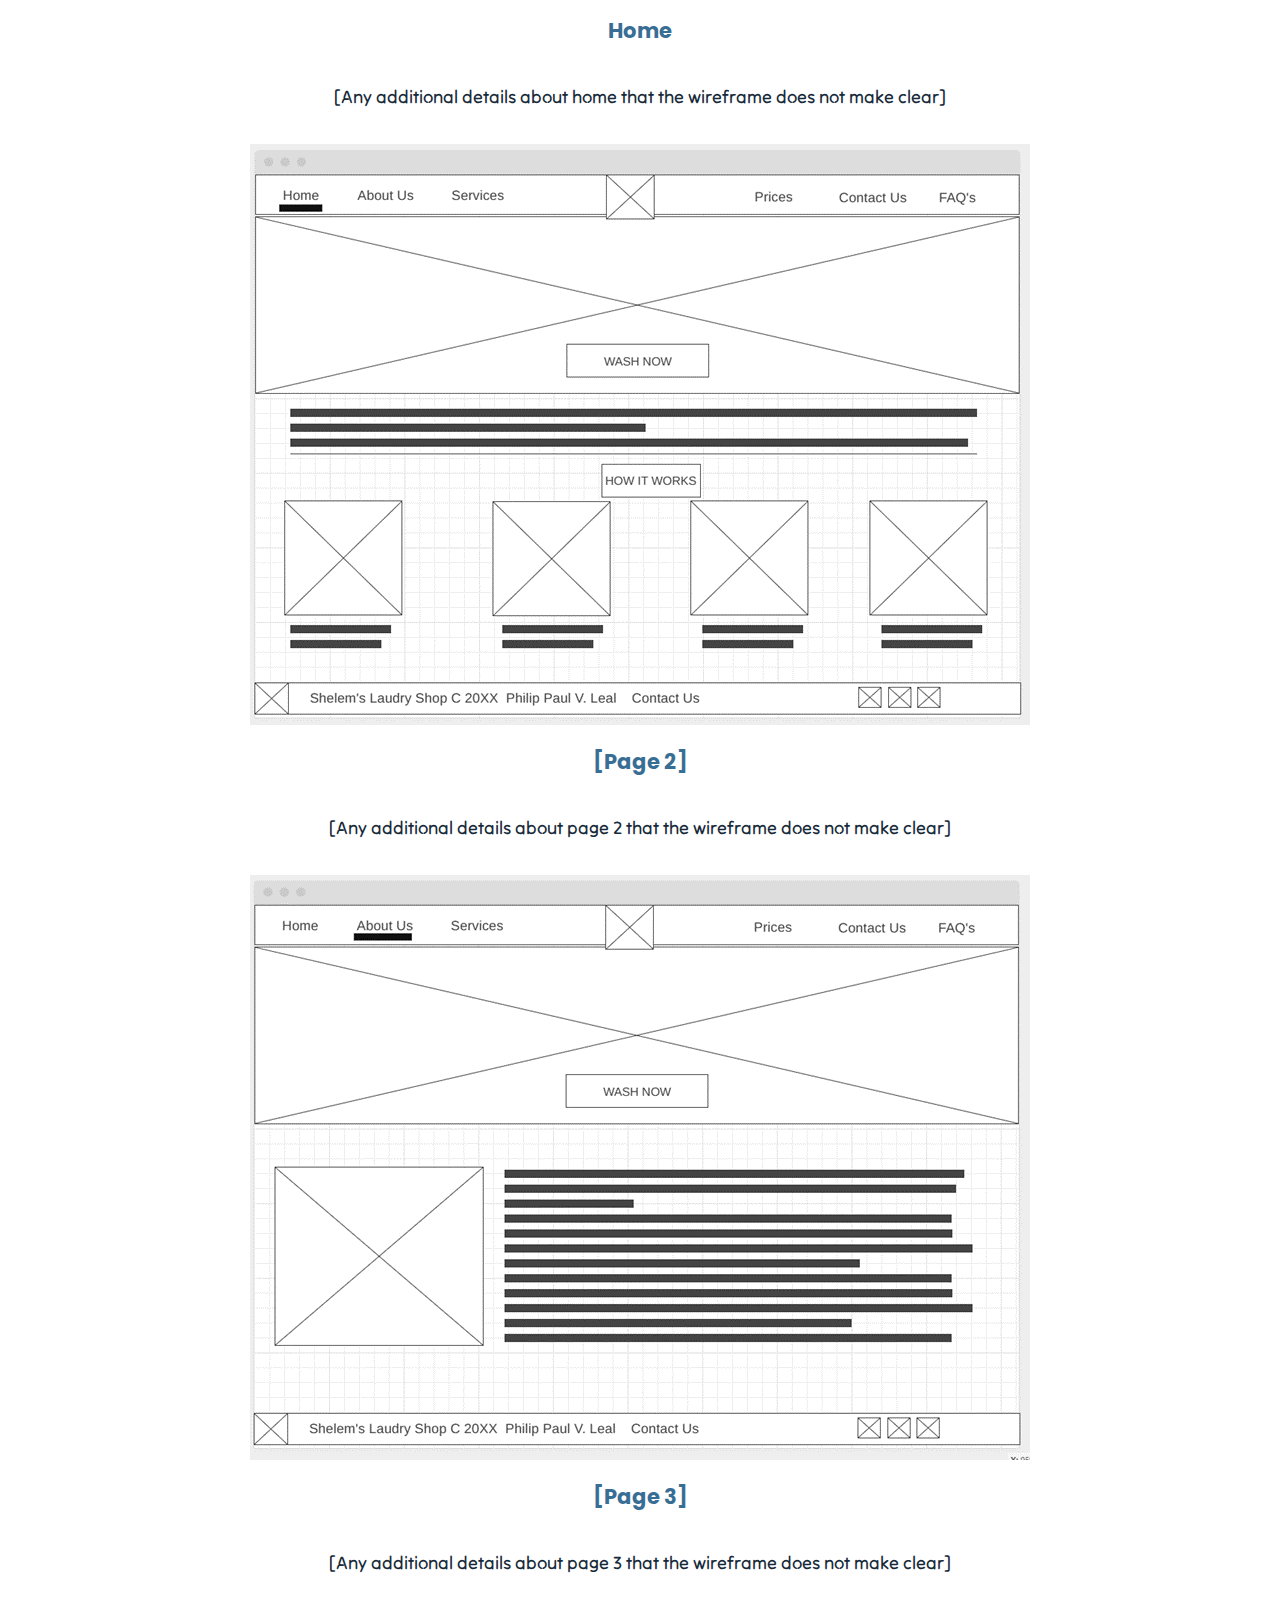
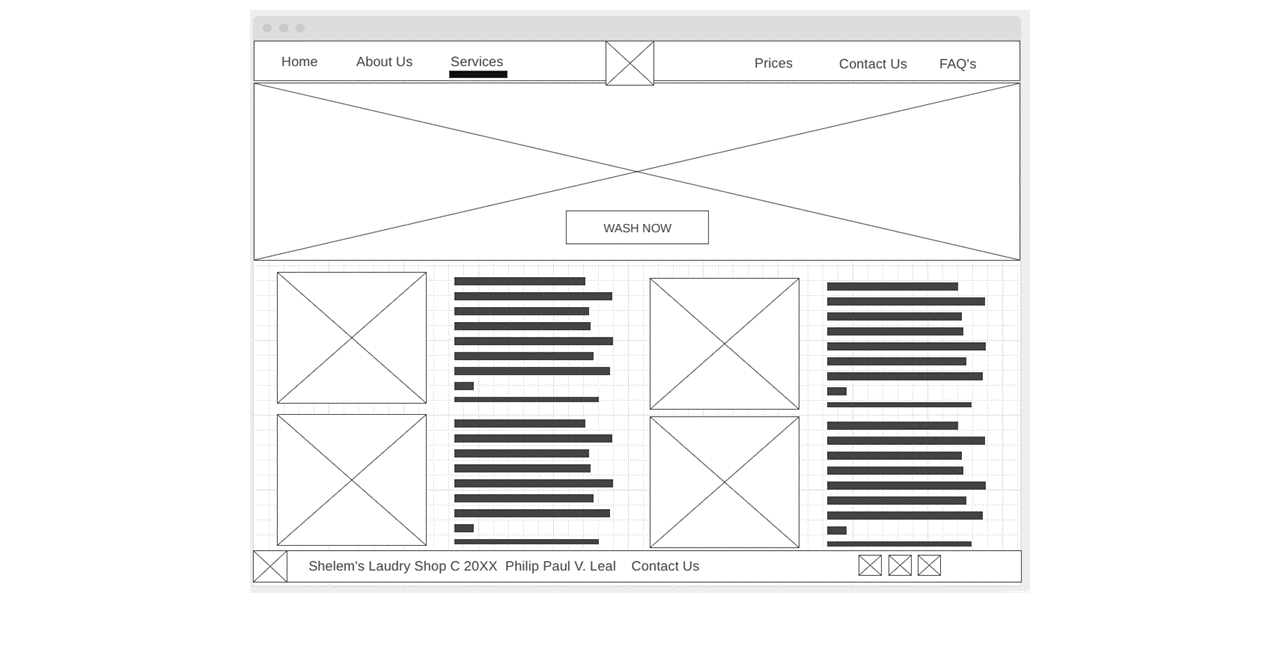
<file: phipaullaundry/site-plan.html>
<!DOCTYPE html>
<html lang="en-us">
    
  <head>
    <meta charset="utf-8">
    <title>Site Plan</title>
    <link type="text/css" rel="stylesheet" href="styles/site-plan.css">
  </head>

  <body>
    <header>
      <h1>Shelem's Laundry Shop</h1>
      <h2>Philip Paul Leal</h2>
      <h2>WDD 130-14</h2>
      <!-- In the header above, add the name or your site, your name and class number. For example if you are in section 3 you would put WDD 130.03 -->
    </header>
    <main>

      <!-- ------------------------Steps 2-3------------------------------ -->
      <hr>
      <h2>Overview</h2>
      <h3>Purpose</h3>
      <p>This family bussiness is committed to provide quality laudry service  for all our friends, Neighbors for everyone. We always make sure that the service we provide will satisfy our clients. </p>  <!-- change this -->


      <h3>Audience</h3>
      <p>We provide quality and fast service to all our friends and Neighbors</p>  <!-- change this -->

      <hr>
      <h2>Branding</h2>
      <h3>Website Logo</h3>
      <!-- Replace this with some sort of logo for your site.  A logo can be as simple as the name of your site in a nice font :) -->
      <img src="images/laundryshoplogo.jpg" alt="Shelem Laundry Shop Logo"/>
      <hr>
      <h2>
        Style Guide
      </h2>

      <!-- ------------------------Steps 4-8------------------------------ -->

      <h3>
        Color Palette
      </h3>
      <!--  The colors you choose for a website are one of the most important decisions you will make. Follow the instructions on the activity in iLearn then return and replace the color codes below with the hex color codes (the 6 digit numbers that show at the bottom of each color) for the colors you have chosen below.  You should have at least 2 colors but do not have to fill in all 4 if you do not need them.  -->

      <!-- Copy and paste the URL to your finished palette below Make sure to paste it into both spots -->
      Palette URL: <a href="https://coolors.co/75dddd-508991-172a3a-004346-09bc8a" target="_blank">https://coolors.co/75dddd-508991-172a3a-004346-09bc8a</a>


      <table class="colors">
        <tr><th>Primary</th><th>Secondary</th><th>Accent 1</th><th>Accent 2</th></tr>
        <!-- Replace the numbers in the boxes below with your hex color codes. Then switch to the site-plan.css file and change your colors there as well. -->
        <tr><td class="primary">[#396E94]</td><td class="secondary">[#E7C24F]</td><td class="accent1">[#A43312]</td><td class="accent2"></td></tr>
      </table>

      <!-- ------------------------Step 9------------------------------ -->

      <h3>
        Typography
      </h3>
      <!-- Choose a font for your paragraphs (body copy) and headlines. What font(s) have you chosen? Why did you choose what you did?  Make sure to review the list of web safe fonts at W3Schools.org as a starting point.  Think also about which of your colors above you might use for background and font colors. -->

      <h4>
        Heading Font: [Poppins]  <!-- change this -->
      </h4>
      <h4>
        Paragraph Font: [Tilt Neon]  <!-- change this -->
      </h4>
      <h3>
        Normal paragraph example
      </h3>
      <p>
        Lorem ipsum dolor sit amet, consectetur adipiscing elit, sed do eiusmod tempor incididunt ut labore et dolore magna aliqua. Ut enim ad minim veniam, quis nostrud exercitation ullamco laboris nisi ut aliquip ex ea commodo consequat. Duis aute irure dolor in reprehenderit in voluptate velit esse cillum dolore eu fugiat nulla pariatur. Excepteur sint occaecat cupidatat non proident, sunt in culpa qui officia deserunt mollit anim id est laborum.
      </p>
      <h3>
        Colored paragraph example
      </h3>
      <p class="colored">
        Lorem ipsum dolor sit amet, consectetur adipiscing elit, sed do eiusmod tempor incididunt ut labore et dolore magna aliqua. Ut enim ad minim veniam, quis nostrud exercitation ullamco laboris nisi ut aliquip ex ea commodo consequat. 
      </p>

      <!-- ------------------------Step 10------------------------------ -->

      <h3>
        Navigation
      </h3>
      <!-- Think about how you want your navigation bar to look. In the site-plan.css file change the colors to your colors to get the look you desire. --> 
      <nav>
        <a href="#">Home</a>
        <a href="about_us.html">About Us</a>
        <a href="services.html">Services</a>
      </nav>
      <hr>
      <h2>
        Site Map
      </h2>
      <div class="sitemap">
        <div class="sm-home">
          Home
        </div>
        <div class="sm-page2">
          [About Us] <!-- change this -->
        </div>
        <div class="sm-page3">
          [Services]  <!-- change this -->
        </div>

        <div class="top">
          &nbsp;
        </div>
        <div class="left">
          &nbsp;
        </div>
        <div class="right">
          &nbsp;
        </div>

      </div>

      <!-- --------Content Section -------------- -->
      <hr>
      <h2>
        Content
      </h2>
      <h3>Home page</h3>
      
      <p>By visiting my site, they will be more aware of the different services we are offering, they will also check different tips for them to keep their clothing good as new.</p>
      <p>Questions like, how much does our services cost? What day and time the shop is operating? What other services we are offering? Do we offer delivery services? All of these questions will be answered in the website.</p>

      <p>Images for the Home page</p>
      <img id = "hero-img" src="images/rsz_laundry_for_hero_image.jpg" alt ="laundry machine" class="center" width="300">
      <img src="images/pexels-los-muertos-crew-8030171 (1).jpg" alt="image for homepage" class="center" width="300">

      </ul>
      <h3>About Us</h3>
      <p>This small laundry bussiness is started by our young family, since this bussiness is a new born to our family, we are dedicated to give our best, like a new baby we will take good care all the things inside here, same treatment with our friends and neighbors, we will make sure that the service they are going to receive from us is with high Quality.
      </p>
      <p>Images for the Page 2</p>
        <img src="images/pexels-polina-tankilevitch-4440909.jpg" alt="image for page" class="center" width="300">
        <img src="images/pexels-pixabay-271711.jpg" alt="image for page" class="center" width="300">

      </ul>
      <h3>Services</h3>
      <p>
        We offer press iron, wash-dry-fold, handwash-dry-fold and we pick up and deliver
      </p>
      <p>Images for the Page 3</p>
        <img src="images/pexels-darya-sannikova-2927523.jpg" alt="image for page3" class="center" width="300">
        <img src="images/pexels-pixabay-53422.jpg" alt="image for page3" class="center" width="300">

      </ul>
      <hr>
      <h2>
        Wireframes
      </h2>
      <p>
        Create three wireframes for your site. One for each page and list them here</p>

      <h3>Home</h3>
      <p>         
        [Any additional details about home that the wireframe does not make clear]
      </p>
      <img src="images/homepagewireframe.png" alt="home page wireframe">

      <h3>[Page 2]</h3>
      <p>         
        [Any additional details about page 2 that the wireframe does not make clear]
      </p>
      <img src="images/aboutuswireframe.png" alt="about us
       wireframe">

      <h3>[Page 3]</h3>
      <p>         
        [Any additional details about page 3 that the wireframe does not make clear]
      </p>
      <img src="images/serviceswireframae.png" alt="page 3 wireframe">
    </main>
  </body>

</html>
</file>
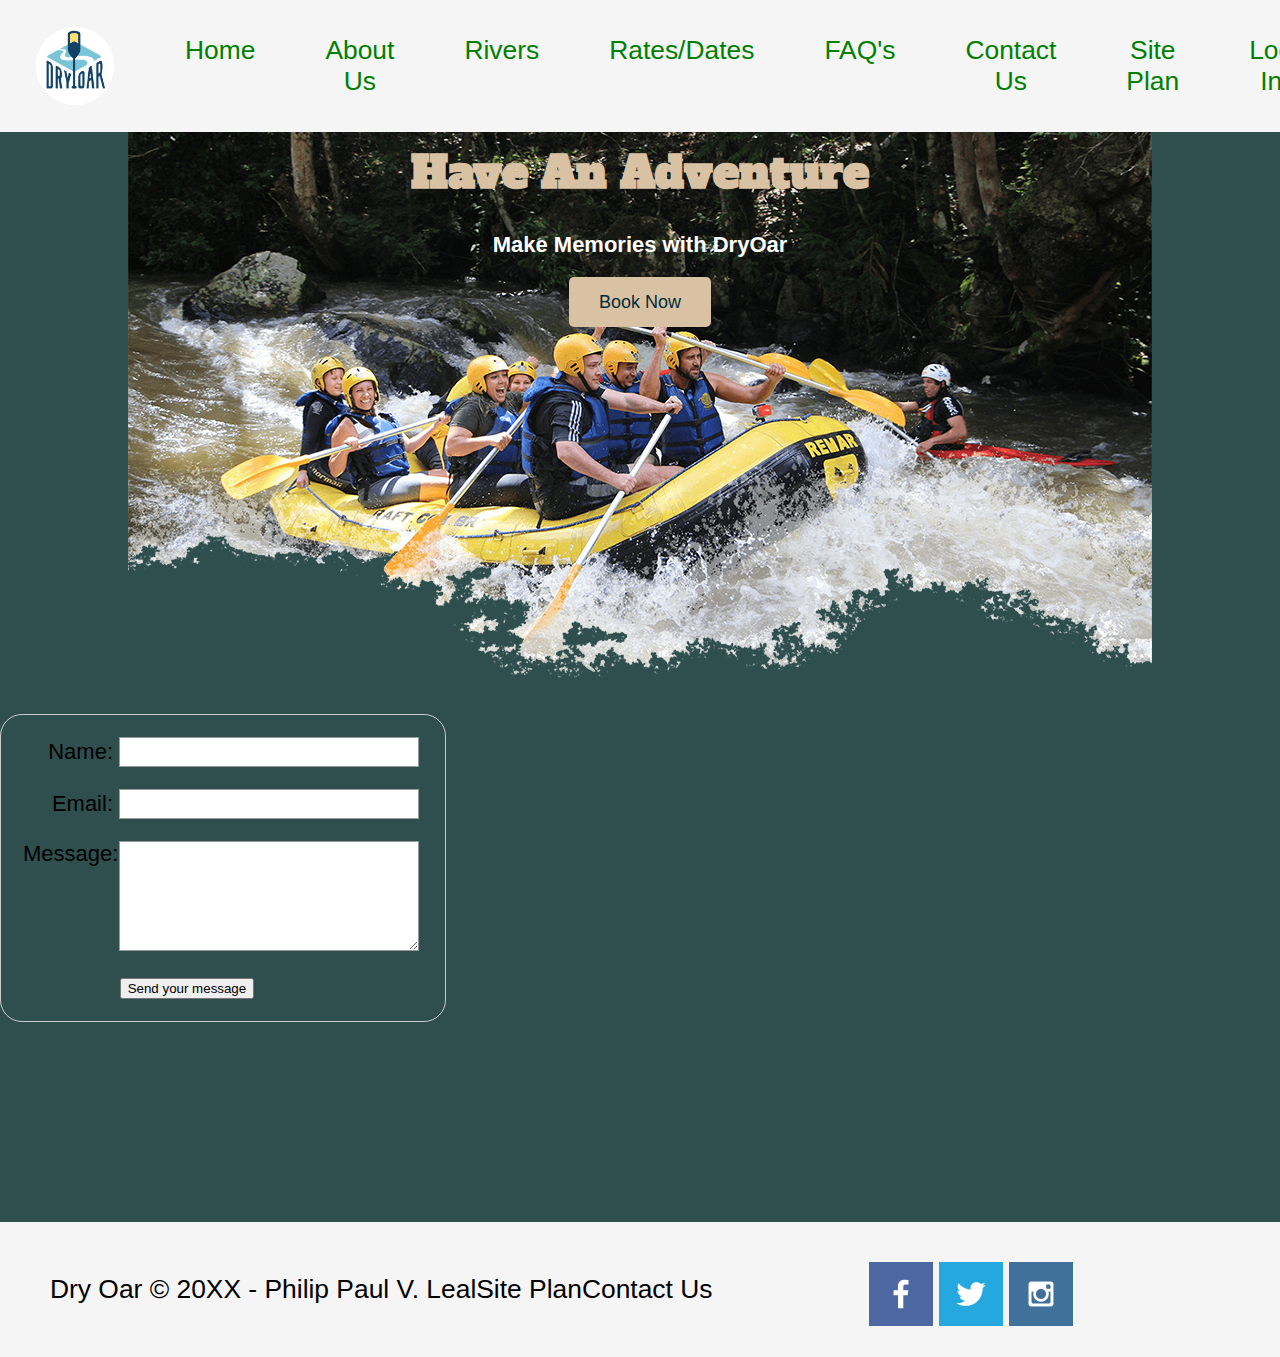
<file: wwr/contactus.html>
<!DOCTYPE html>
<html lang="en">
<head>
    <meta charset="UTF-8">
    <meta http-equiv="X-UA-Compatible" content="IE=edge">
    <meta name="viewport" content="width=device-width, initial-scale=1.0">
    <title>Contact Us.</title>
    <link rel="stylesheet" href="styles/style.css">
    <style>
        form {
            /* Center the form on the page */
            margin: 0 auto;
            width: 400px;
            /* Form outline */
            padding: 1em;
            border: 1px solid #ccc;
            border-radius: 1em;
          }
          
          ul {
            list-style: none;
            padding: 0;
            margin: 0;
          }
          
          form li + li {
            margin-top: 1em;
          }
          
          label {
            /* Uniform size & alignment */
            display: inline-block;
            width: 90px;
            text-align: right;
          }
          
          input,
          textarea {
            /* To make sure that all text fields have the same font settings
               By default, textareas have a monospace font */
            font: 1em sans-serif;
          
            /* Uniform text field size */
            width: 300px;
            box-sizing: border-box;
          
            /* Match form field borders */
            border: 1px solid #999;
          }
          
          input:focus,
          textarea:focus {
            /* Additional highlight for focused elements */
            border-color: #000;
          }
          
          textarea {
            /* Align multiline text fields with their labels */
            vertical-align: top;
          
            /* Provide space to type some text */
            height: 5em;
          }
          
          .button {
            /* Align buttons with the text fields */
            padding-left: 90px; /* same size as the label elements */
          }
          
          button {
            /* This extra margin represent roughly the same space as the space
               between the labels and their text fields */
            margin-left: 0.5em;
          }
          #feedback {
            background-color: antiquewhite;
            position: absolute;
            top: 0;
            left: 0;
            right: 0;
            padding: .5em;
            /* make this element invisible until we are ready for it */
            display: none;      
        }
        .moveDown {
            margin-top: 3em;
        }
    </style>
</head>
<body>
    <div id="content">
    <header>
        <a id="logo_link" href="index.html">
            <img class="logo" src="images/logo.png" alt="Dry Oar Logo">
        </a>
        <nav>
            <a href="index.html">Home</a>
            <a href="#">About Us</a>
            <a href="rivers.html">Rivers</a>
            <a href="#">Rates/Dates</a>
            <a href="#">FAQ's</a>
            <a href="contactus.html">Contact Us</a>
            <a href="site-plan-rafting.html">Site Plan</a>
            <a href="#">Log In</a>
            <a href="#">Sign Up</a>
        </nav>
    </header>
    <div id ="hero">
        <div id= "hero-box">
            <img id = "hero-img" src="images/hero.png" alt ="people enjoying rafting" class="center">
        </div>
        <section id = "hero-msg">
            <h1 class ="home-title">Have An Adventure</h1>
            <h4>Make Memories with DryOar</h4>
            <div class= "button-box">
                <a class ="book"  href= contactus.html>Book Now</a>
            </div>
        </section>
            
    </div>
<main>
  <body>
    <div id="feedback"></div>
    <form action="/my-handling-form-page" method="post">
        <ul>
          <li>
            <label for="name">Name:</label>
            <input type="text" id="name" name="user_name" />
          </li>
          <li>
            <label for="mail">Email:</label>
            <input type="email" id="mail" name="user_email" />
          </li>
          <li>
            <label for="msg">Message:</label>
            <textarea id="msg" name="user_message"></textarea>
          </li>
          <li class="button">
            <button type="submit">Send your message</button>
          </li>
        </ul>
    </form>
    <script>
        // get the feedback div element so we can do something with it.
        const feedbackElement = document.getElementById('feedback');
        // get the form so we can read what was entered in it.
        const formElement = document.forms[0];
        // add a 'listener' to wait for a submission of our form. When that happens run the code below.
        formElement.addEventListener('submit', function(e) {
            // stop the form from doing the default action.
            e.preventDefault();
            // set the contents of our feedback element to a message letting the user know the form was submitted successfully. Notice that we pull the name that was entered in the form to personalize the message!
            feedbackElement.innerHTML = 'Hello '+ formElement.user_name.value +'! Thank you for your message. We will get back with you as soon as possible!';
            // make the feedback element visible.
            feedbackElement.style.display = "block";
            // add a class to move everything down so our message doesn't cover it.
            document.body.classList.toggle('moveDown');
        });
    </script>    
  </body>
</html>
</main>
<footer>
    <p>Dry Oar &copy; 20XX - Philip Paul V. Leal</p>
    <p><a href="site-plan-rafting.html">Site Plan</a></p>
    <p><a href="contactus.html">Contact Us</a></p>
    <div class="social">
        <a href="https://facebook.com" target="_blank">
            <img src="images/facebook.png" alt="fb icon">
        </a>
        <a href="https://twitter.com" target="_blank">
            <img src="images/twitter.png" alt="twitter icon">
        </a>
        <a href="https://instagram.com" target="_blank">
            <img src="images/instagram.png" alt="instagram icon">
        </a>
    </div>
</footer>
    </div>
</body>
</html>
</file>
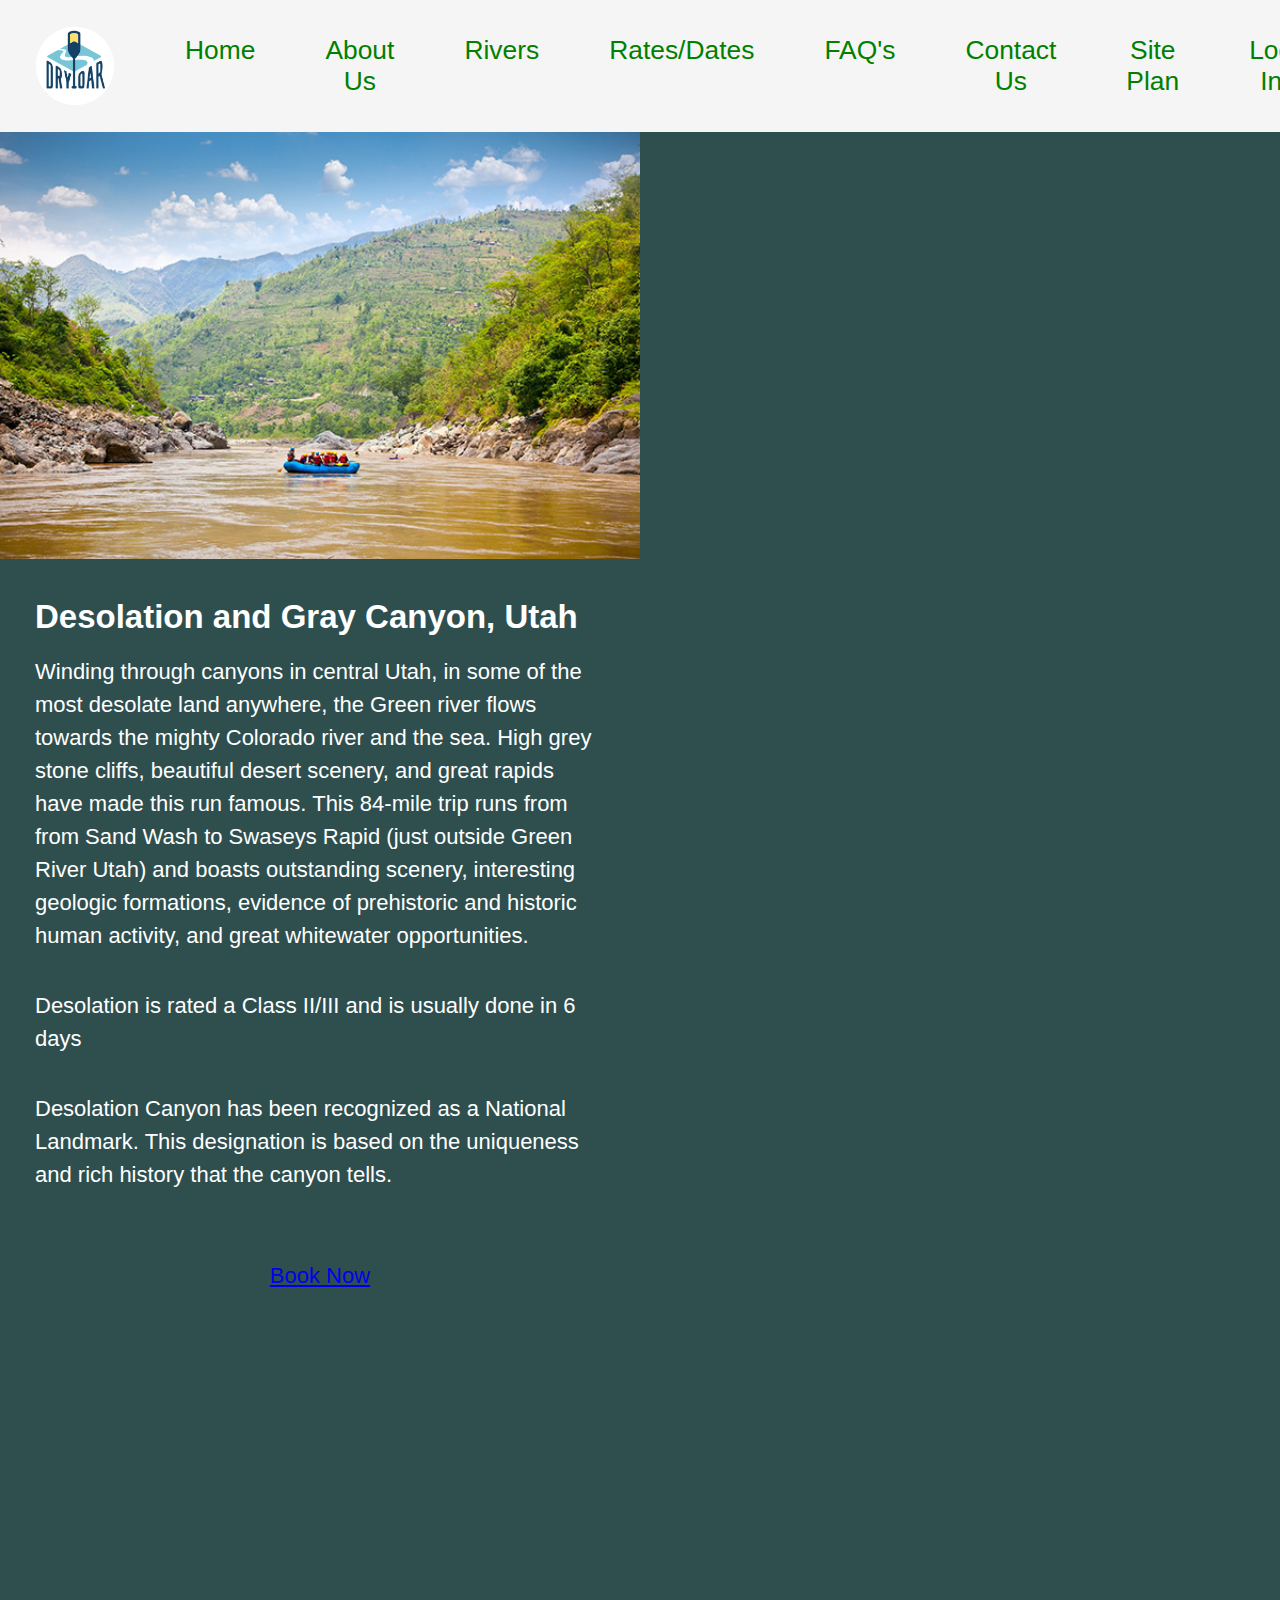
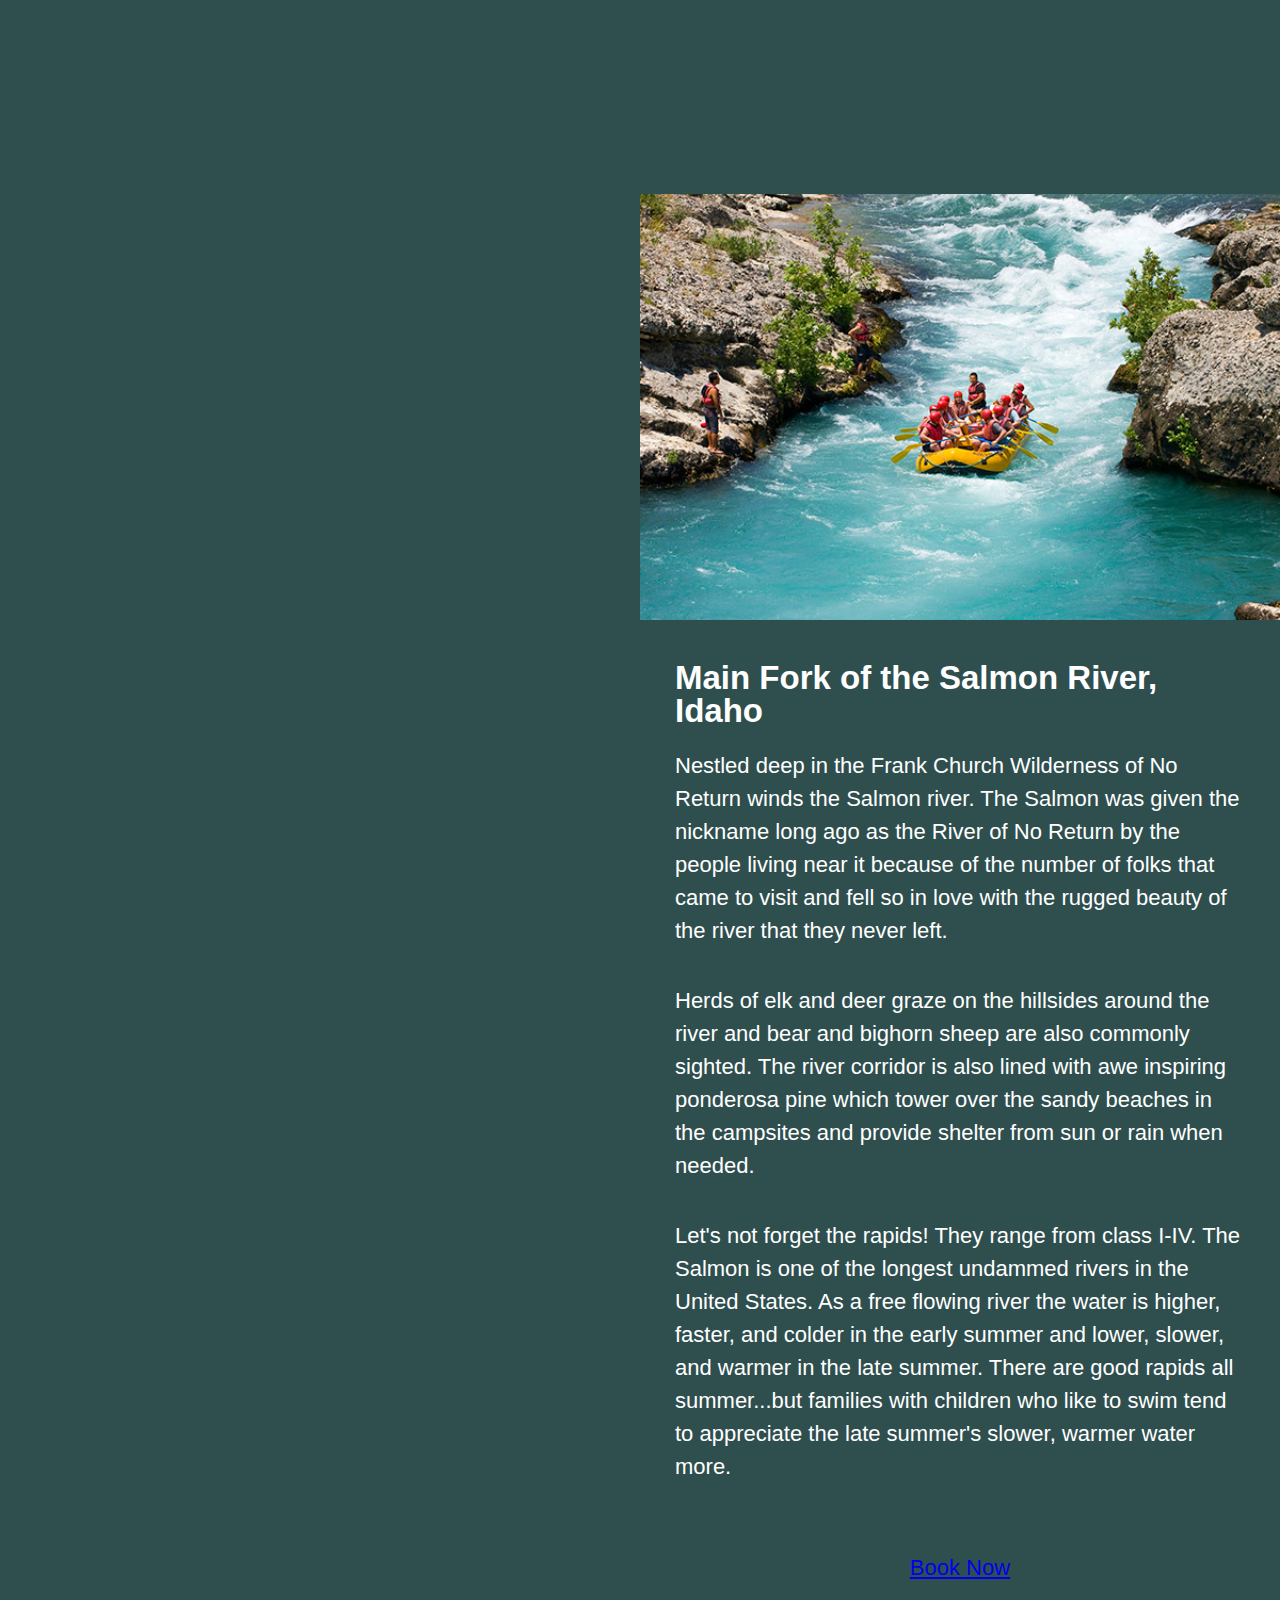
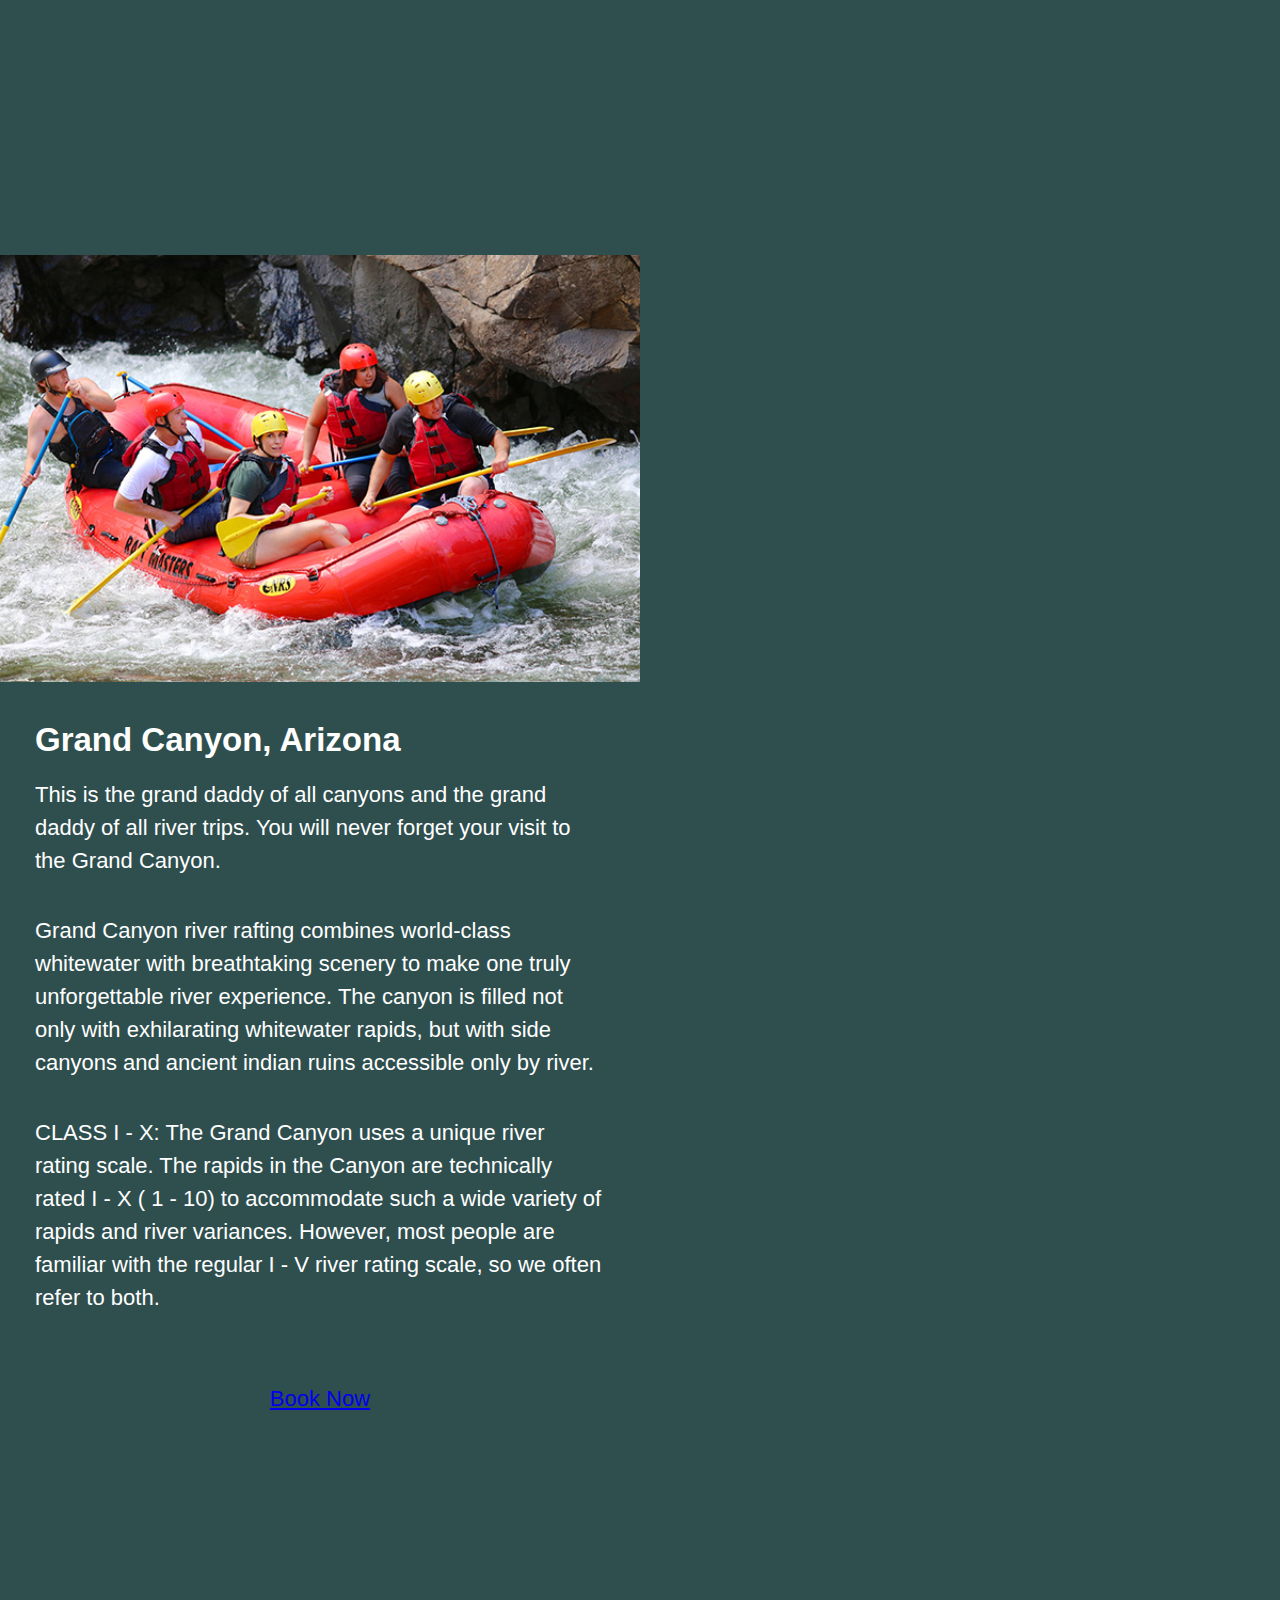
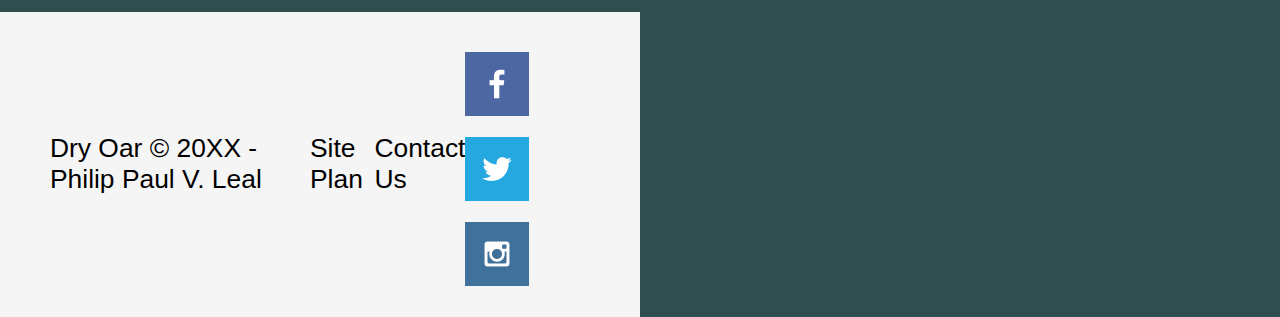
<file: wwr/rivers.html>
<!DOCTYPE html>
<html lang="en">
<head>
    <meta charset="UTF-8">
    <meta http-equiv="X-UA-Compatible" content="IE=edge">
    <meta name="viewport" content="width=device-width, initial-scale=1.0">
    <title>"Whitewater Rafting Vacations | Dry Oar Boating | Rivers"</title>
    <link rel="stylesheet" href="styles/style.css">
</head>
<body>
    <div id="content">
    <header>
        <a id="logo_link" href="index.html">
            <img class="logo" src="images/logo.png" alt="Dry Oar Logo">
        </a>
        <nav>
            <a href="index.html">Home</a>
            <a href="#">About Us</a>
            <a href="rivers.html">Rivers</a>
            <a href="#">Rates/Dates</a>
            <a href="#">FAQ's</a>
            <a href="contactus.html">Contact Us</a>
            <a href="site-plan-rafting.html">Site Plan</a>
            <a href="#">Log In</a>
            <a href="#">Sign Up</a>
            </nav>
    </header>
    <river-main class = "river-grid">
        <section class="idaho-river-card">
            <img class ="river-card-img" src="images/rafting65_600.jpg" alt="river in idaho">
            <section class = "river-msg">
                <h2 class = "idaho-h2">Main Fork of the Salmon River, Idaho</h2>
                <p class ='river-paragraph'>Nestled deep in the Frank Church Wilderness of No Return winds the Salmon river. The Salmon was given the nickname long ago as the River of No Return by the people living near it because of the number of folks that came to visit and fell so in love with the rugged beauty of the river that they never left.</p>

                <p class ='river-paragraph'>Herds of elk and deer graze on the hillsides around the river and bear and bighorn sheep are also commonly sighted. The river corridor is also lined with awe inspiring ponderosa pine which tower over the sandy beaches in the campsites and provide shelter from sun or rain when needed.</p>
                
                <p class ='river-paragraph'>Let's not forget the rapids! They range from class I-IV. The Salmon is one of the longest undammed rivers in the United States. As a free flowing river the water is higher, faster, and colder in the early summer and lower, slower, and warmer in the late summer. There are good rapids all summer...but families with children who like to swim tend to appreciate the late summer's slower, warmer water more.</p>
            
            </section>
            <div class= "button-box">
                <a class ="river-book"  href= contactus.html>Book Now</a>
            </div>

        </section>
        <section class="utah-river-card">
            <img class ="river-card-img" src="images/rafting43_600.jpg" alt="river in utah">
            <section class = "river-msg">
                <h2 class = "utah-h2">Desolation and Gray Canyon, Utah</h2>
                <p class ='river-paragraph' > Winding through canyons in central Utah, in some of the most desolate land anywhere, the Green river flows towards the mighty Colorado river and the sea. High grey stone cliffs, beautiful desert scenery, and great rapids have made this run famous. This 84-mile trip runs from from Sand Wash to Swaseys Rapid (just outside Green River Utah) and boasts outstanding scenery, interesting geologic formations, evidence of prehistoric and historic human activity, and great whitewater opportunities.</p>


                <p class ='river-paragraph'>Desolation is rated a Class II/III and is usually done in 6 days</p>

                
                <p class ='river-paragraph'>Desolation Canyon has been recognized as a National Landmark.  This designation is based on the uniqueness and rich history that the canyon tells.</p>

            </section>
            
            <div class= "button-box">
                <a class ="river-book"  href= contactus.html>Book Now</a>
            </div>

        </section>
        <section class="arizona-river-card">
            <img class ="river-card-img" src="images/rafting19_600.jpg" alt="river in forest">
            <section class = "river-msg">
                <h2 class = "arizona-h2">Grand Canyon, Arizona</h2>
                <p class ='river-paragraph'>This is the grand daddy of all canyons and the grand daddy of all river trips. You will never forget your visit to the Grand Canyon.</p>

                <p class ='river-paragraph'>Grand Canyon river rafting combines world-class whitewater with breathtaking scenery to make one truly unforgettable river experience. The canyon is filled not only with exhilarating whitewater rapids, but with side canyons and ancient indian ruins accessible only by river.</p>
                
                <p class ='river-paragraph'>CLASS I - X: The Grand Canyon uses a unique river rating scale. The rapids in the Canyon are technically rated I - X ( 1 - 10) to accommodate such a wide variety of rapids and river variances. However, most people are familiar with the regular I - V river rating scale, so we often refer to both.</p>

        </section>
            
            <div class= "button-box">
                <a class ="river-book"  href= contactus.html>Book Now</a>
            </div>

    <footer>
        <p>Dry Oar &copy; 20XX - Philip Paul V. Leal</p>
        <p><a href="site-plan-rafting.html">Site Plan</a></p>
        <p><a href="contactus.html">Contact Us</a></p>
        <div class="social">
            <a href="https://facebook.com" target="_blank">
                <img src="images/facebook.png" alt="fb icon">
            </a>
            <a href="https://twitter.com" target="_blank">
                <img src="images/twitter.png" alt="twitter icon">
            </a>
            <a href="https://instagram.com" target="_blank">
                <img src="images/instagram.png" alt="instagram icon">
            </a>
        </div>
    </footer>           
</body>
</html>
</file>
<file: wwr/styles/style.css>
@import url('https://fonts.googleapis.com/css2?family=Alfa+Slab+One&family=Montserrat:wght@300&display=swap');
.home-title {
    font-family: 'Monserrat', 'Alfa Slab One', sans-serif;
    font-size: 2em;
    color: #d9c2a3;
    margin-top: 10px;
}
.book, .join{
    font: 18px;
}
header a img{
    width: 80px;
}
header{
        background-color: whitesmoke;
        display: grid;
        grid-template-columns: 150px auto;
}
div {
    max-width: 1600px;
    margin: 0 auto;
}
nav{
    display: flex;
    justify-content: space-around;
}
nav a{
    text-align: center;
    color: green;
    font-size: 1.2em;
    text-decoration: none;
    padding: 35px;
}
nav a:hover {
    background-color: yellow;
    color: green;
    text-decoration: none;
}
.center {
    display: block;
    margin-left: auto;
    margin-right: auto;
    width: 100%;
}
h2{
    margin: 0;
}
h4{
    color: #d9c2a3;
}
.book, .join{
    color:#022b3a;
    text-decoration: none;
    padding: 15px 30px;
    margin-top: 50px;
    background-color: #d9c2a3;
    font-size: 18px;
    border-radius: 5px;
}
.rivers-card, .camping-card, .rapids-card{
    margin: 200px 0;
}
.book:hover, .join:hover{
    color: #1f7a8c;
}
.msg h2{
    color: white;
}
.msg p{
    color: white;
    padding-bottom: 15px;
}
.msg {
    background-color: #6f7364;
    line-height: 1.5em;
    padding: 35px;
}
#hero{
    display: grid;
    grid-template-columns: 1fr 3fr 1fr;
    margin-top: -100px;
}
#hero-msg h1{
    text-align: center;
}
#hero-msg h4{
    text-align: center;
    color: white;
}
#hero-box{
    grid-column: 1/4;
    grid-row: 1/3;
    z-index: -1;
}
#hero-msg{
    grid-column: 2/3;
    grid-row: 1/2;
    margin-top: 100px
}
.button-box{
    text-align: center;
}
main section{
    text-align: center;
}
#background{
    height: 725px;
}
body {
    background-color: darkslategray ;
    font-family: Raleway, Arial, sans-serif;
    font-size: 22px;
    margin: 0;
    padding: 0;
}
.icon{
    width:80px;
    padding-top: 10px;
}
#logo_link{
    padding-top: 5px;
    justify-self: center;
    align-self: center;
}
.card-img {
    border: 10px solid #d9c2a3;
    /*transition: 10px solid #d9c2a3;*/
    box-shadow: 5px 5px 10px #6f7364;
}
.card-img:hover{
    opacity: .6;
    transform: scale(1.1);
}
main{
    display: grid;
    grid-template-columns: 1fr 1fr 1fr 1fr 1fr 1fr 1fr 1fr 1fr 1fr;
}
.card-img, .mountains {
    width: 100%;
}
.rivers-card {
    grid-column: 2/4; 
    grid-row:2/3;
}
.camping-card {
    grid-column: 5/7;
    grid-row:2/3;
}
.rapids-card {
    grid-column: 8/10;
    grid-row:2/3;
}
#backgrouds{
    grid-column: 1/11;
    grid-row:4/9;
}
.mountains{
    width: 100%;
    grid-column: 2/7;
    grid-row:5/8;
    box-shadow: 5px 5px 10px #6f7364;
}
.msg{
    background-color: #6f7364;
    padding: 35px;
    grid-column: 6/10;
    grid-row:6/7;
    box-shadow: 5px 5px 10px #6f7364;

}
main section img {
    box-sizing: border-box;
}
footer{
    color: black;
    background-color: whitesmoke;
    padding: 25px 50px;
    margin-top: 200px;
    display: flex;
    justify-content: space-around;
    align-items: center;
}
footer a{
    color: black;
    text-decoration: none;
}
footer a:hover{
    color: black;
    text-decoration: none;
}
footer p{
    font-size: 1.2em;
}
footer .social img{
    padding-top: 15px;
}
@media screen and (max-width: 900px) {
    #hero, .home-grid {
        display: block;
        height: auto;
    }
    nav, footer {
        flex-direction: column;
    }
    nav a {
        display: block;
        padding: 15px;
    }
    #hero {
        margin-top: 0;
    }
    #hero-msg {
        margin-top: 0;
    }
    #hero-msg h4 {
        display: none;
    }
    .home-title {
        font-size: 25px;
        color: #6f7364;
    }
    .rivers-card, .camping-card, .rapids-card { 
        margin: 50px auto;
        width: 60%;
    }
    #background {
        display: none;
    }
    .mountains, .msg {
        width: 80%;
        display: block;
        margin: 0 auto;
    }
    footer {
        margin-top: 25px;
    }
}

/* this is for rivers.html */

.rivers-title {
    font-family: 'Monserrat', 'Alfa Slab One', sans-serif;
    font-size: 2em;
    color: #d9c2a3;
    margin-top: 10px;
}

river-main{
    display: grid;
    grid-template-columns:1fr 1fr 1fr 1fr;
    grid-template-rows:1fr 1fr 1fr;
}

.river-card-img{
    width: 100%;
}
.idaho-river-card{
    grid-column: 3/5; 
    grid-row:2/3;
}
.utah-river-card{
    grid-column: 1/3; 
    grid-row:1/1;
}
.arizona-river-card{
    grid-column: 1/3; 
    grid-row:3/3;
}

.river-msg h2{
    color: white;
}
.river-msg p{
    color: white;
    padding-bottom: 15px;
}
.river-msg {
    line-height: 1.5em;
    padding: 35px;
}

.arizona-river-paragraph {
    grid-column: 3/5;
    grid-row: 3/3
}

/*.idaho-river-card {
    display: grid;
    grid-template-columns: 1fr 1.5fr;
    grid-template-rows: 1fr;
    grid-column-gap: 30px;
    grid-row-gap: 30px;
    margin-bottom: 50px;
}
.utah-river-card {
    display: grid;
    grid-template-columns: 1.5fr 1fr;
    grid-template-rows: 1fr;
    grid-column-gap: 30px;
    grid-row-gap: 0px;
    margin-bottom: 50px;
}
.arizona-river-card {
    display: grid;
    grid-template-columns: 1fr 1.5fr;
    grid-template-rows: 1fr;
    grid-column-gap: 30px;
    grid-row-gap: 30px;
    margin-bottom: 50px;
}
.idaho-h2, .utah-h2, .arizona-h2  {
    width: 100%;
    height: 200px;
}
  
.river-paragraph {
    width: 100%;
    height: 200px;
}
*/
</file>
<file: positionstyles.css>
/* CSS - Name: "positionstyles.css" */
/* Activity 1 styles */
.content1 {
  /* This is the parent of the activity 1 boxes. */
  display: grid;
  grid-template-columns: 1fr 1fr;
  justify-items: center;
  grid-gap: 20px;
}
.red1 { 
  width: 100%; 
  height: 100px; 
  background-color: red; 
  grid-column: 1/3;

} 
.green1 {
  width: 200px; 
  height: 200px; 
  background-color: green; 

} 
.yellow1 {
  width: 200px; 
  height: 200px; 
  background-color: gold; 
} 
.blue1 {
  width: 100%; 
  height: 100px; 
  background-color: blue; 
  grid-column: 1/3;

} 
/* Activity 2 styles */ 
.content2 {
  /* This is the parent of the activity 2 boxes. */
  display: grid;
  grid-template-columns:  50px 50px 50px 50px 50px;
  justify-content: start;


}
.red2 {
  width: 100px; 
  height: 100px; 
  background-color: red; 
} 
.green2 { 
  width: 100px;
  height: 100px;
  background-color: green;
  grid-row-start: 2;
  grid-column-start: 2;
  margin-top: -50px; 
} 
.yellow2 {
  width: 100px;
  height: 100px;
  background-color: gold;
  grid-row-start: 3;
  grid-column-start: 3;
  margin-top: -50px;
} 
.blue2 {
  width: 100px; 
  height: 100px; 
  background-color: blue; 
  grid-row-start: 4;
  grid-column-start: 4;
  margin-top: -50px;
} 
/* Activity 3 styles */ 
.content3 {
  /* This is the parent of the activity 3 boxes. */
  display: grid;
  grid-template-columns: 1fr 1fr 1fr;
  grid-template-rows: 1fr;
}
.red3 {
  width: 100%;
  height: 100px;
  background-color: red;
  /* I can wright like this
  grid-column-start: 1;
  grid-column-end: 5;
  or */
  grid-column: 1/5;
} 
.green3 {
  width: 100%; 
  height: 100%; 
  background-color: green;
  grid-column-start: 1;
} 
.yellow3 {
  width: 100%;
  height: 200px;
  background-color: gold;
  grid-column-start: 4;
  grid-column-end:-2;
}
.blue3 {
  width: 100% ;
  height: 100px; 
  background-color: blue;
  grid-column: 1/5;
  /*grid-column-start: 1;
  grid-column-end: 5;*/
} 
/* Activity 4 styles */ 
.content4 {
  /* This is the parent of the activity 4 boxes. */
  display:grid;
  grid-template-columns: 1.5fr 1.5fr;
  grid-template-rows: 1fr 1fr 1fr;
  height: 400px;
}
.red4 {
  width: 100%; 
  height: 100%; 
  background-color: red; 
  grid-column: 1/2;
  grid-row:1/5;
} 
.green4 {
  width: 100%; 
  height: 100%; 
  background-color: green; 
} 
.yellow4 {
  width: 100%; 
  height: 100%; 
  background-color: gold; 
  grid-row:2;
} 
.blue4 {
  width: 100%; 
  height: 100%; 
  background-color: blue; 
  grid-row:3;
} 
/* Activity 5 styles */ 
.content5 {
  /* This is the parent of the activity 5 boxes. */
  display:grid;
  grid-template-columns: 1fr 1fr 1fr;
  height: 400px;
  float:left;
}
.red5 { 
  width: 100%; 
  height: 100px; 
  background-color: red; 
  grid-column:1/5;
} 
.green5 { 
  width: 100px; 
  height: 100px; 
  background-color: green; 
  grid-row:2;
  grid-column:1;
  float:left;
} 
.yellow5 {
  width: 100%; 
  height: 100%; 
  background-color: gold; 
  grid-row:2/3;
  grid-column-start: 1;
  grid-column-end: 4;

} 
.blue5 {
  width: 100%; 
  height: 100px; 
  background-color: blue; 
  grid-column:1/5;
} 
/* Activity 6 styles */ 
.content6 {
  /* This is the parent of the activity 6 boxes. */
}
.red6 {
  width: 100px; 
  height: 100px; 
  background-color: red; 
} 
.green6 {
  width: 100px; 
  height: 100px; 
  background-color: green; 
} 
.yellow6 {
  width: 100px; 
  height: 100px; 
  background-color: gold; 
} 
.blue6 {
  width: 100px; 
  height: 100px; 
  background-color: blue; 
} 


/* Do not make any changes below here */
.activity {
  width: 70%; 
  margin: 20px auto; 
  font-family: Arial, sans-serif; 
  border: 1px solid black; 
  padding: 10px; 
  clear:both; 
  overflow: auto;
} 

.hint {
  border: 1px solid grey;
  background: #e0e0e0;
  padding: .5em;
  position: relative;
  margin: 1em 0;
}
.hint h3 {
  margin: 0;
}
.hint:hover {
  background: #d0d0d0;
}
.hint > div {
  display: none;
}

.hint input[type=checkbox] {
  position: absolute;
  width: 100%;
  height: 100%;
  opacity: 0;
  z-index: 1;
  cursor: pointer;
}

.hint input[type=checkbox]:checked ~ div {
  display: block;
}

.hint i {
  position: absolute;
  transform: translate(-6px, 0);
  margin-top: 16px;
  right: 10px;
  top: -3px;
}
.hint i:before, .hint i:after {
  content: "";
  position: absolute;
  background-color: black;
  width: 3px;
  height: 9px;
}
.hint i:before {
  transform: translate(2px, 0) rotate(45deg);
}
.hint i:after {
  transform: translate(-2px, 0) rotate(-45deg);
}

.hint input[type=checkbox]:checked ~ i:before {
  transform: translate(-2px, 0) rotate(45deg);
}
.hint input[type=checkbox]:checked ~ i:after {
  transform: translate(2px, 0) rotate(-45deg);
}
.hint a {
  position: relative;
  z-index: 1;
}
</file>
<file: phipaullaundry/styles/style.css>
@import url('https://fonts.googleapis.com/css2?family=Alfa+Slab+One&family=Montserrat:wght@300&display=swap');
.home-title {
    font-family: 'Monserrat', 'Alfa Slab One', sans-serif;
    font-size: 2em;
    color: #d9c2a3;
    margin-top: 10px;
}
.book, .join{
    font: 18px;
}
header a img{
    width: 80px;
}
header{
        background-color: whitesmoke;
        display: grid;
        grid-template-columns: 150px auto;
}
div {
    max-width: 1600px;
    margin: 0 auto;
}
nav{
    display: flex;
    justify-content: space-around;
}
nav a{
    text-align: center;
    color: green;
    font-size: 1.2em;
    text-decoration: none;
    padding: 35px;
}
nav a:hover {
    background-color: yellow;
    color: green;
    text-decoration: none;
}
.center {
    display: block;
    margin-left: auto;
    margin-right: auto;
    width: 100%;
}
h2{
    margin: 0;
}
h4{
    color: #d9c2a3;
}
.book, .join{
    color:#022b3a;
    text-decoration: none;
    padding: 15px 30px;
    margin-top: 50px;
    background-color: #d9c2a3;
    font-size: 18px;
    border-radius: 5px;
}
.rivers-card, .camping-card, .rapids-card{
    margin: 200px 0;
}
.book:hover, .join:hover{
    color: #1f7a8c;
}
.msg h2{
    color: white;
}
.msg p{
    color: white;
    padding-bottom: 15px;
}
.msg {
    background-color: #6f7364;
    line-height: 1.5em;
    padding: 35px;
}
#hero{
    display: grid;
    grid-template-columns: 1fr 3fr 1fr;
    margin-top: -100px;
}
#hero-msg h1{
    text-align: center;
}
#hero-msg h4{
    text-align: center;
    color: white;
}
#hero-box{
    grid-column: 1/4;
    grid-row: 1/3;
    z-index: -1;
}
#hero-msg{
    grid-column: 2/3;
    grid-row: 1/2;
    margin-top: 100px
}
.button-box{
    text-align: center;
}
main section{
    text-align: center;
}
#background{
    height: 725px;
}
body {
    background-color: darkslategray ;
    font-family: Raleway, Arial, sans-serif;
    font-size: 22px;
    margin: 0;
    padding: 0;
}
.icon{
    width:80px;
    padding-top: 10px;
}
#logo_link{
    padding-top: 5px;
    justify-self: center;
    align-self: center;
}
.card-img {
    border: 10px solid #d9c2a3;
    transition: 10px solid #d9c2a3;
    box-shadow: 5px 5px 10px #6f7364;
}
.card-img:hover{
    opacity: .6;
    transform: scale(1.1);
}
main{
    display: grid;
    grid-template-columns: 1fr 1fr 1fr 1fr 1fr 1fr 1fr 1fr 1fr 1fr;
}
.card-img, .mountains {
    width: 100%;
}
.rivers-card {
    grid-column: 2/4;
    grid-row:2/3;
}
.camping-card {
    grid-column: 5/7;
    grid-row:2/3;
}
.rapids-card {
    grid-column: 8/10;
    grid-row:2/3;
}
.rivers-card {
    grid-column: 2/4;
    grid-row:2/3;
}
#backgrouds{
    grid-column: 1/11;
    grid-row:4/9;
}
.mountains{
    width: 100%;
    grid-column: 2/7;
    grid-row:5/8;
    box-shadow: 5px 5px 10px #6f7364;
}
.msg{
    background-color: #6f7364;
    padding: 35px;
    grid-column: 6/10;
    grid-row:6/7;
    box-shadow: 5px 5px 10px #6f7364;

}
main section img {
    box-sizing: border-box;
}
footer{
    color: black;
    background-color: whitesmoke;
    padding: 25px 50px;
    margin-top: 200px;
    display: flex;
    justify-content: space-around;
    align-items: center;
}
footer a{
    color: black;
    text-decoration: none;
}
footer a:hover{
    color: black;
    text-decoration: none;
}
footer p{
    font-size: 1.2em;
}
footer .social img{
    padding-top: 15px;
}
@media screen and (max-width: 900px) {
    #hero, .home-grid {
        display: block;
        height: auto;
    }
    nav, footer {
        flex-direction: column;
    }
    nav a {
        display: block;
        padding: 15px;
    }
    #hero {
        margin-top: 0;
    }
    #hero-msg {
        margin-top: 0;
    }
    #hero-msg h4 {
        display: none;
    }
    .home-title {
        font-size: 25px;
        color: #6f7364;
    }
    .rivers-card, .camping-card, .rapids-card { 
        margin: 50px auto;
        width: 60%;
    }
    #background {
        display: none;
    }
    .mountains, .msg {
        width: 80%;
        display: block;
        margin: 0 auto;
    }
    footer {
        margin-top: 25px;
    }
}
</file>
<file: phipaullaundry/styles/site-plan.css>
/* if you are using any Google fonts change the font names below to your fonts. 
Any spaces in your font name should be replaced with a +. 
Fonts are separated by a | */
@import url('https://fonts.googleapis.com/css2?family=Poppins&family=Tilt+Neon&display=swap');

:root {
  /* change the values below to your colors from your palette */
  --primary-color: #75dddd   ;
  --secondary-color: #172a3a ;
  --accent1-color: #004346;
  --accent2-color: white;

  /* change the values below to your chosen font(s) */
  --heading-font: "Poppins";
  --paragraph-font: Tilt Neon, Helvetica, sans-serif;

  /* these colors below should be chosen from among your palette colors above */
  --headline-color-on-white: #396E94;  /* headlines on a white background */ 
  --headline-color-on-color: white; /* headlines on a colored background */ 
  --paragraph-color-on-white: #172a3a; /* paragraph text on a white background */ 
  --paragraph-color-on-color: white; /* paragraph text on a colored background */ 
  --paragraph-background-color: #75dddd  ;
  --nav-link-color: #white;
  --nav-background-color: #75dddd;
  --nav-hover-link-color: white;
  --nav-hover-background-color: #172a3a;
}

/*  Look around below...but DON'T CHANGE ANYTHING! */

body {
  max-width: 1200px;
  margin: 0 auto;
  padding: 4em;
  font-size: 18px;
  text-align: center;
}
img {
  display: block;
  margin: 0 auto;
}
h1, h2, h3, h4, h5, h6 {
  font-family: var(--heading-font);
  color: var(--headline-color-on-white);
}
h2 {
  text-align: center;
}
hr {
  height: 3px;
  margin: 35px 0;
  background: var(--accent1-color);
}
header {
  padding: 1em;
  text-align: center;
  color: var(--headline-color-on-color);
  background-color: var(--paragraph-background-color);
}
header > h1, header > h2 {
  color: var(--headline-color-on-color);
}

p {
  font-family: var(--paragraph-font);
  color: var(--paragraph-color-on-white);
  padding: 1em;
}
.colors {
  width: 100%;
  min-width: 350px;
  margin: 30px auto;
  text-align: center;
}
.colors th {
  background-color: #999;
}
.colors td{
  width: 25%;
  height: 3em;
}

.primary {
  background-color: var(--primary-color);
}
.secondary {
  background-color: var(--secondary-color);
}
.accent1 {
  background-color: var(--accent1-color);
}
.accent2{
  background-color: var(--accent2-color);
}

p.colored {
  background-color: var(--paragraph-background-color);
  color: var(--paragraph-color-on-color);
}

nav {
  background-color: var(--nav-background-color);
  line-height: 3em;
  text-align: center;
  font-size: 1.2em;
}
nav  {
  list-style-type: none;
  display: flex;

}
nav a {
  padding:1em;
  min-width: 120px;
  text-decoration: none;
  padding: 10px;

}
nav a:link, nav a:visited {
  color: var(--nav-link-color);
}
nav a:hover {
  color: var(--nav-hover-link-color);
  background-color: var(--nav-hover-background-color);
}

.sitemap {
  display: grid;
  justify-content: center;

  grid-template-columns: repeat(6, 15%);
  grid-template-rows: 3em 1.5em 1.5em 3em;
  grid-template-areas: ". . home home . ."
    ". . . top . ."
    ". left left right right ."
    "page2 page2 . . page3 page3";
}
.sitemap > div {

  text-align: center;

}
.sm-home {
  grid-area: home;
  background-color: #ccc;
  line-height: 3em;
}
.sm-page2 {
  grid-area: page2;
  background-color: #ccc;
  line-height: 3em;
}
.sm-page3 {
  grid-area: page3;
  background-color: #ccc;
  line-height: 3em;
}

.top {
  grid-area: top;
  border-left: 1px solid;
}

.left {
  grid-area: left;
  border-top: 1px solid;
  border-left: 1px solid;
}

.right {
  grid-area: right;
  border-top: 1px solid;
  border-right: 1px solid;
}
</file>
